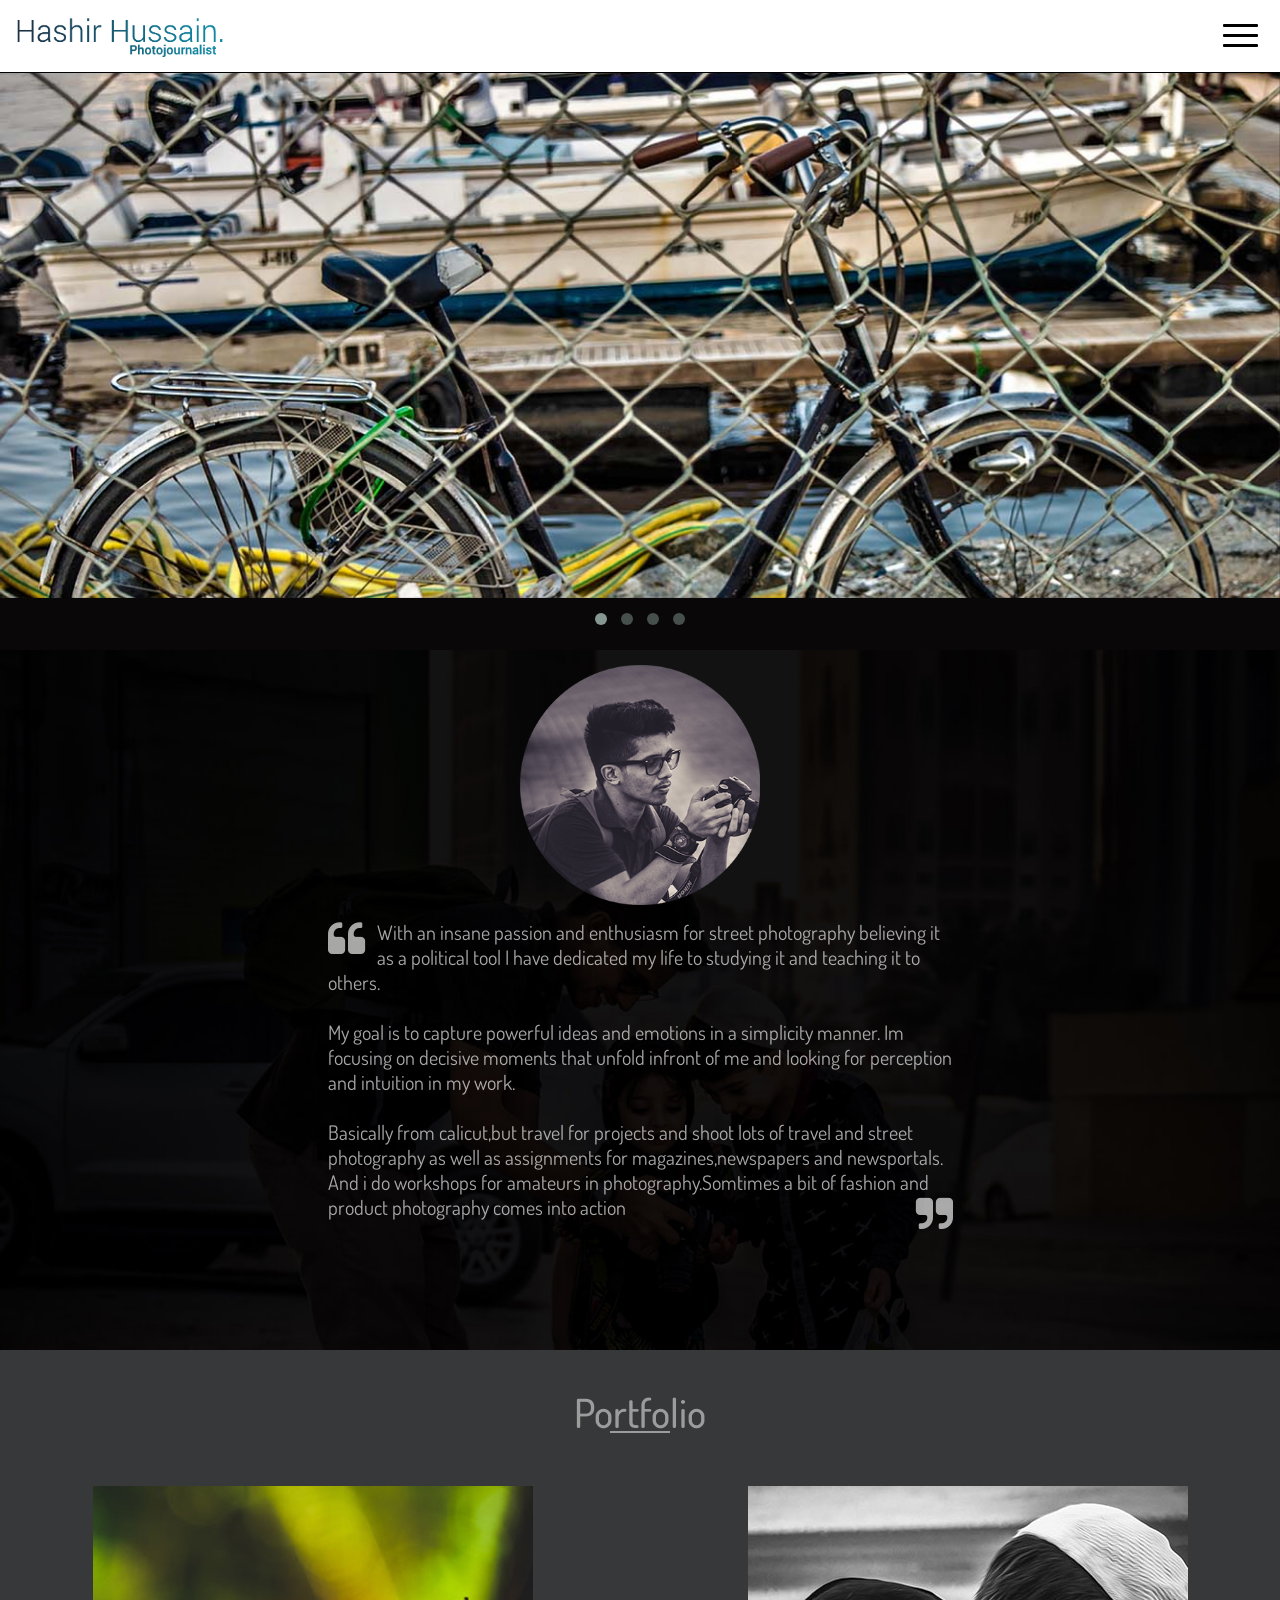
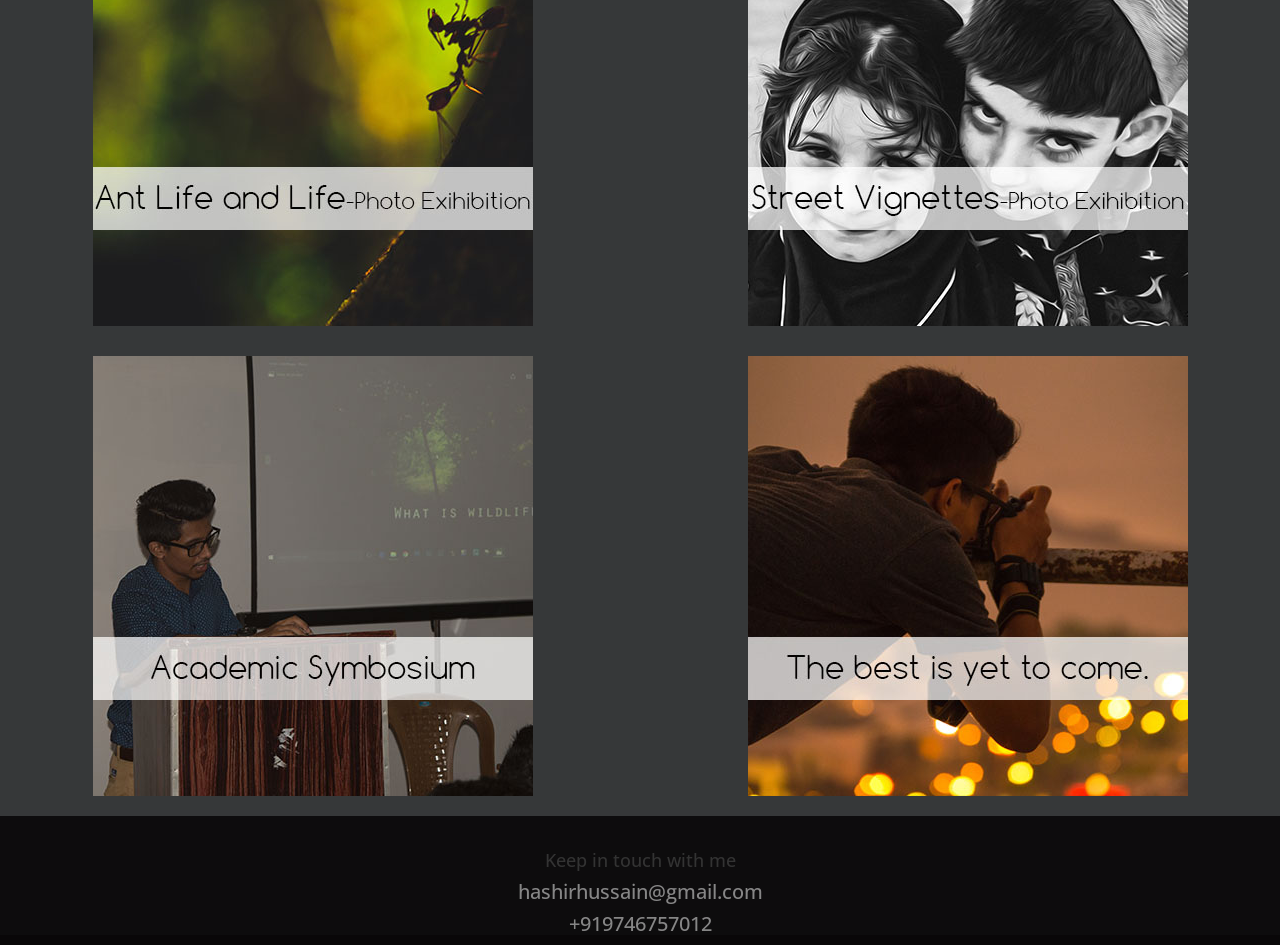
<file: index.html>
<!doctype html>
<head>
    <meta charset="utf-8">
    <!--<meta http-equiv="X-UA-Compatible" content="IE=edge,chrome=1">-->
    <meta http-equiv="X-UA-Compatible" content="IE=edge" />
    <title>hashirhussain.in</title>
    <meta name="description" content=" ">
    <meta name="viewport" content="width=device-width, initial-scale=1">
   <link href="https://fonts.googleapis.com/css?family=Dosis:300" rel="stylesheet">
    <link rel="stylesheet" href="css/normalize.min.css">
    <link rel="stylesheet" href="css/bootstrap.min.css">
    <link rel="stylesheet" href="css/font-awesome.min.css">
    <link rel="stylesheet" href="css/owl.carousel.css">
    <link rel="stylesheet" href="css/owl.theme.css">
   
    <link rel="stylesheet" href="css/styles.css">
    <link rel="stylesheet" href="css/queries.css">
    <link href="https://fonts.googleapis.com/css?family=Ubuntu" rel="stylesheet">
    
</head>
<body>

<section  class="hero">
        <section class="navigation fixed">
            <header>
                <div class="header-content">
                    <div class="a5 logo"><a href="#"><img class="a1" src="img/logo12.png" alt="Sedna logo"></a></div>
                    <div class="header-nav">
                        <nav>
                            <ul class="primary-nav">
                                <li><a href="#">Home</a></li>
                                <li><a href="#about">About</a></li>
                                <li><a href="#port">Portfolio</a></li>
                                 <li><a href="#cont">Contact</a></li>
                                <li>

                                <a target="blank" href="https://www.facebook.com/hashislens1">  <i class="a17 fa fa-2x  fa-facebook-square" aria-hidden="true"></i></a>
                                 <a target="blank" href="https://twitter.com/hashislens">  <i class="a17 fa fa-2x fa-twitter-square" aria-hidden="true"></i></a>
                                 <a target="blank" href="https://www.instagram.com/hashislens/">  <i class="a17 fa fa-2x fa-instagram" aria-hidden="true"></i></a>
                              
                                  
                                </li>
                                <li>
                                  <a target="blank" href="https://www.facebook.com/hashislens1"> <i class="a17 fa fa-2x fa-flickr" aria-hidden="true"></i></a>
                                  <a target="blank" href="https://500px.com/hashirhussain"> <i class="a17 fa fa-2x fa-500px " aria-hidden="true"></i></a>
                                </li>
                            </ul>
                            
                        </nav>
                    </div>
                    <div class="navicon">
                        <a class="nav-toggle" href="#"><span></span></a>
                    </div>

                </div>

            </header>
         
            <hr class="a2">

           
        </section>

        <div   id="owl-demo" class="owl-carousel owl-theme">
 
             <div class="item">
                 <img id="a3" src="img/a.jpg" alt="The Last of us">
                 <img id="a4" src="img/c.jpg" alt="The Last of us">
             </div>
              <div class="item">
                 <img id="a3" src="img/b.jpg" alt="The Last of us">
                 <img id="a4" src="img/d.jpg" alt="The Last of us">
             </div>

             <div class="item">
                 <img id="a3" src="img/e.jpg" alt="The Last of us">
                 <img id="a4" src="img/h.jpg" alt="The Last of us">
             </div>

             <div class="item">
                 <img id="a3" src="img/f.jpg" alt="The Last of us">
                 <img id="a4" src="img/g.jpg" alt="The Last of us">
             </div>


   
       </div>
             <div class="a13" id="about"></div>
        
</section>

<section id="about">
  <div class="a16 a6">
    <div class="a9">
       <img class="a10" src="img/pro.png"></img>

     </div>


      <div class="row">
      <div class="col-lg-3 col-xs-1"></div>
      <div class="col-lg-6 col-xs-10">
       <div class="a15">      
        <p class="a14">
        <i class="fa fa-quote-left fa-2x fa-pull-left" aria-hidden="true"></i>
         With an insane passion and enthusiasm for street photography believing it as a political tool I have dedicated my life to studying it and teaching it to others. <br><br>



          My goal is to capture powerful ideas and emotions in a simplicity manner. Im focusing on decisive moments that unfold infront of me and looking for perception and intuition in my work.<br><br>

          Basically from calicut,but travel for projects and shoot lots of travel and street photography as well as assignments for magazines,newspapers and newsportals. And i do workshops for amateurs in photography.Somtimes a bit of fashion and product photography comes into action 
          <i class="fa fa-quote-right fa-2x fa-pull-right" aria-hidden="true"></i>
                            
       </p>
       </div>
      </div>
      </div>
  <div id="port"></div>
  </div>
     
</section>
<section >

<div class="a20">
<br>
<div class="a27">
  <h3 class="a28">Portfolio</h3>
  <div class="a29 a33 a34"></div>
</div>
<div class="row">
<div class="a21 col-lg-6">
  <figure class="snip1321"><img class="a25" src="img/p1.jpg" alt="sq-sample26"/>
  <figcaption class="a26"><i class="ion-upload"></i>
  <br>

     <h4 class="a32">Ant Life and Life</h4>
     <br>
     
    <p class="a31 a30">Ants are living
      beings who leads  social life,as like of us.They do share,care
      and respond to situations.Through this photofeature I would like to give it a try to connect the 
      ants' actions with human life, setting a more equal frame of
      reference with us.Even through small, ants do teach big 
      lessons through their subtle actions.Both ants and humans share the common elixir of
      life.</p>


  </figcaption>
</figure>
</div>
<div class="a21 col-lg-6">
<figure class="snip1321"><img class="a25" src="img/p2.jpg" alt="sq-sample27"/>
  <figcaption class="a26"><i class="ion-stats-bars"></i>
    <h4>We'll update soon.</h4>
  </figcaption>
</figure>
</div>

</div>
<div class="row">


<div class="a21 col-lg-6">
<figure class="snip1321"><img class="a25" src="img/t3.jpg" alt="sq-sample28"/>
  <figcaption class="a26"><i class="ion-share"></i>
   <h4>We'll update soon.</h4>
  </figcaption>
</figure>
</div>

<div class="a21 col-lg-6">
<figure class="snip1321"><img class="a25" src="img/t4.jpg" alt="sq-sample28"/>
  <figcaption class="a26"><i class="ion-share"></i>
    <h4></h4>
    <h4>Stay Tuned...</h4>
  </figcaption>
</figure>
</div>

</div>

<br>
</div>

</div>
</section>
<section id="cont">
  <div class="a11">
  <h4>Keep in touch with me<h4>


  <h5 class="a12">hashirhussain@gmail.com</h5>


  <h5 class="a12">+919746757012</h5>
    

  </div>

</section>
</body>

 <script src="http://ajax.googleapis.com/ajax/libs/jquery/1.11.2/jquery.min.js"></script>
    <script>window.jQuery || document.write('<script src="js/vendor/jquery-1.11.2.min.js"><\/script>')</script>
    
    <script src="js/jquery.fancybox.pack.js"></script>
    <script src="js/vendor/bootstrap.min.js"></script>
    <script src="js/scripts.js"></script>
    <script src="js/owl.carousel.min.js"></script>
    <script src="js/jquery.flexslider-min.js"></script>
    <script src="bower_components/classie/classie.js"></script>
    <script src="bower_components/jquery-waypoints/lib/jquery.waypoints.min.js"></script>
    <!-- Google Analytics: change UA-XXXXX-X to be your site's ID. -->
    <script>
    (function(b,o,i,l,e,r){b.GoogleAnalyticsObject=l;b[l]||(b[l]=
    function(){(b[l].q=b[l].q||[]).push(arguments)});b[l].l=+new Date;
    e=o.createElement(i);r=o.getElementsByTagName(i)[0];
    e.src='//www.google-analytics.com/analytics.js';
    r.parentNode.insertBefore(e,r)}(window,document,'script','ga'));
    ga('create','UA-XXXXX-X','auto');ga('send','pageview');
    </script>
</body>
</html>
</file>
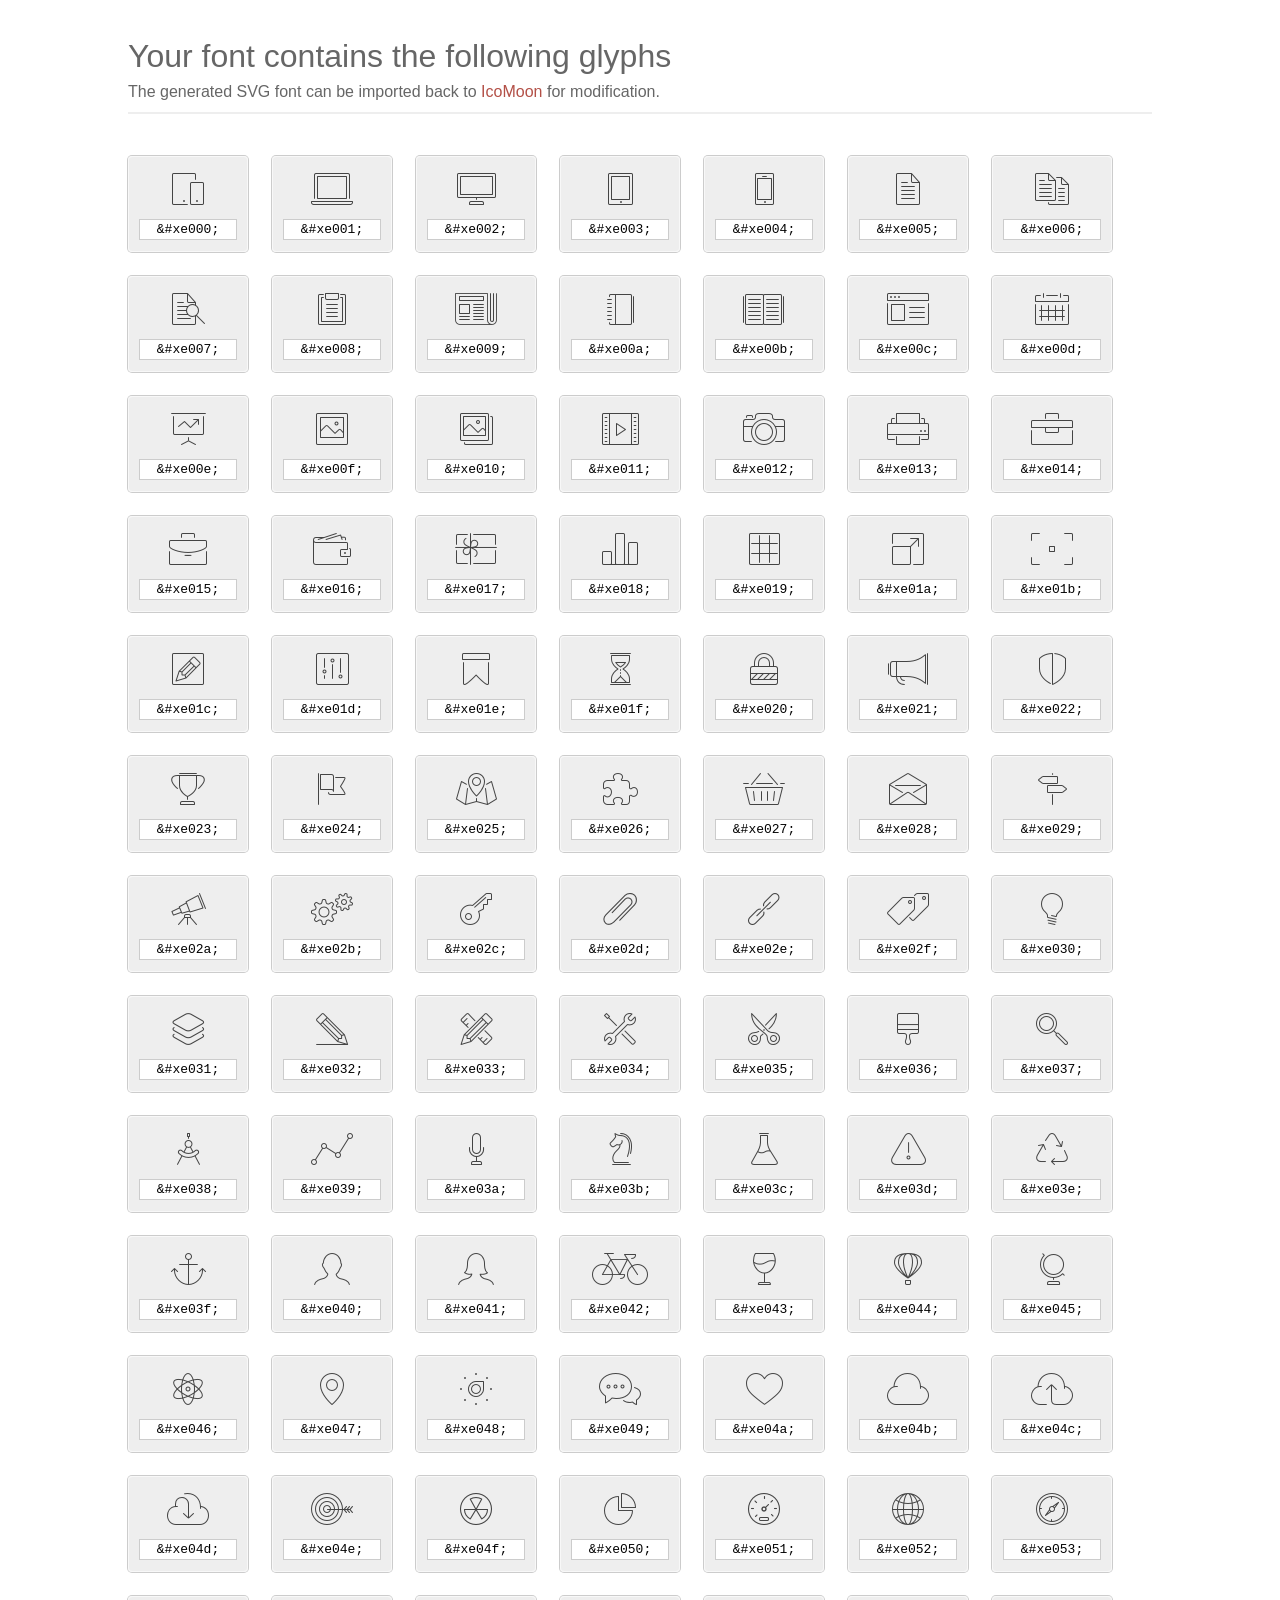
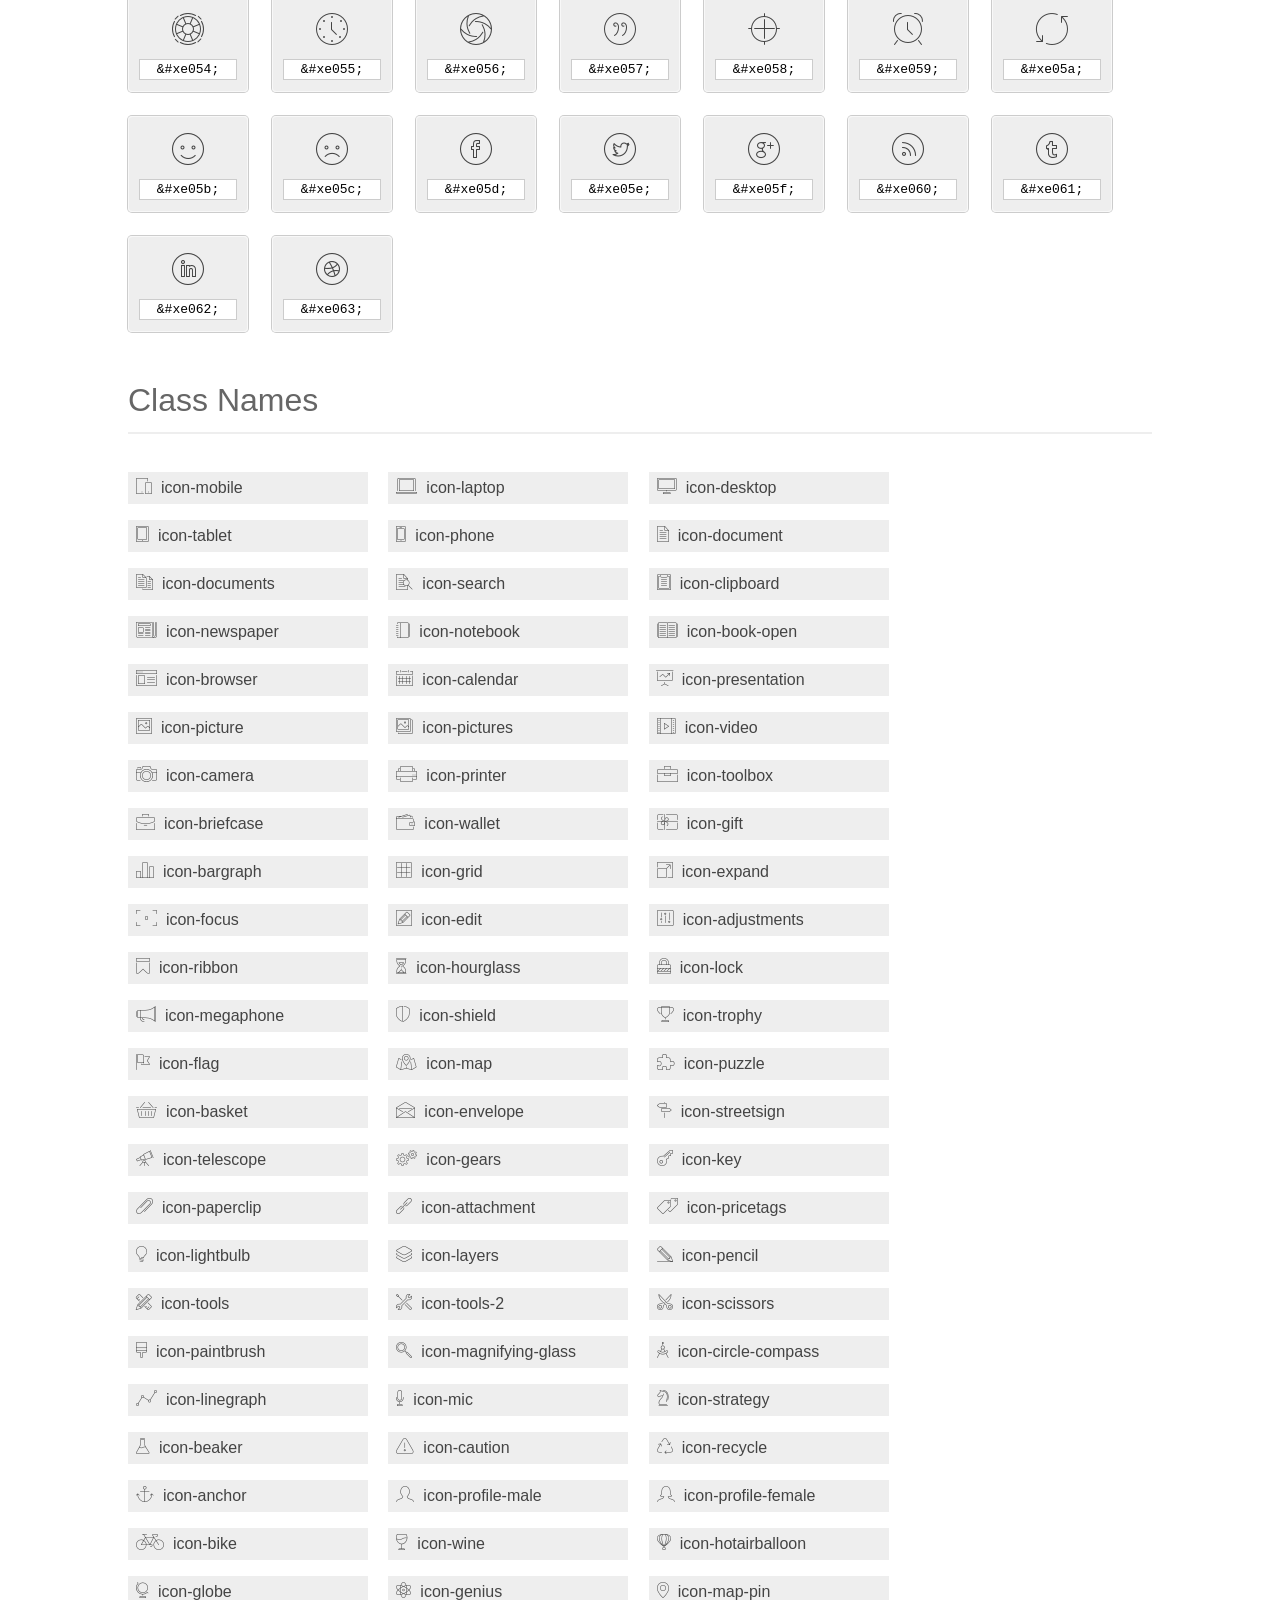
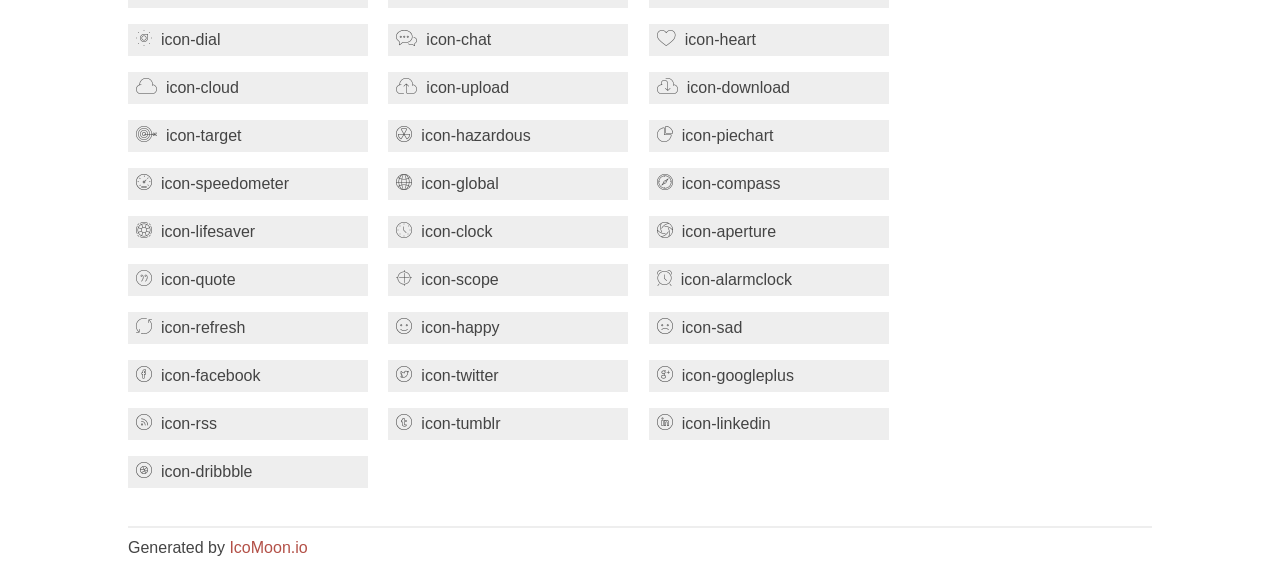
<file: fonts/et-line-font/index.html>
<!doctype html>
<html>
<head>
<title>Your Font/Glyphs</title>
<link rel="stylesheet" href="style.css" />
<!--[if lte IE 7]><script src="lte-ie7.js"></script><![endif]-->
<style>
	section, header, footer {display: block;}
	body {
		font-family: sans-serif;
		color: #444;
		line-height: 1.5;
		font-size: 1em;
	}
	* {
		-moz-box-sizing: border-box;
		-webkit-box-sizing: border-box;
		box-sizing: border-box;
		margin: 0;
		padding: 0;
	}
	.glyph {
		font-size: 16px;
		float: left;
		text-align: center;
		background: #eee;
		padding: .75em;
		margin: .75em 1.5em .75em 0;
		width: 7.5em;
		border-radius: .25em;
		box-shadow: inset 0 0 0 1px #f8f8f8, 0 0 0 1px #CCC;
	}
	.glyph input {
		font-family: consolas, monospace;
		font-size: 13px;
		width: 100%;
		text-align: center;
		border: 0;
		box-shadow: 0 0 0 1px #ccc;
		padding: .125em;
	}
	.w-main {
		width: 80%;
	}
	.centered {
		margin-left: auto;
		margin-right: auto;
	}
	.fs1 {
		font-size: 2em;
	}
	header {
		margin: 2em 0;
		padding-bottom: .5em;
		color: #666;
		box-shadow: 0 2px #eee;
	}
	header h1 {
		font-size: 2em;
		font-weight: normal;
	}
	.clearfix:before, .clearfix:after { content: ""; display: table; }
	.clearfix:after, .clear { clear: both; }
	footer {
		margin-top: 2em;
		padding: .5em 0;
		box-shadow: 0 -2px #eee;
	}
	a, a:visited {
		color: #B35047;
		text-decoration: none;
	}
	a:hover, a:focus {color: #000;}
	.box1 {
		font-size: 16px;
		display: inline-block;
		width: 15em;
		padding: .25em .5em;
		background: #eee;
		margin: .5em 1em .5em 0;
	}
</style>
</head>
<body>
	<div class="w-main centered">
	<section class="mtm clearfix" id="glyphs">
	<header>
		<h1>Your font contains the following glyphs</h1>
		<p>The generated SVG font can be imported back to <a href="http://icomoon.io/app">IcoMoon</a> for modification.</p>
	</header>
	<div class="glyph">
		<div class="fs1" aria-hidden="true" data-icon="&#xe000;"></div>
		<input type="text" readonly="readonly" value="&amp;#xe000;" />
	</div>
	<div class="glyph">
		<div class="fs1" aria-hidden="true" data-icon="&#xe001;"></div>
		<input type="text" readonly="readonly" value="&amp;#xe001;" />
	</div>
	<div class="glyph">
		<div class="fs1" aria-hidden="true" data-icon="&#xe002;"></div>
		<input type="text" readonly="readonly" value="&amp;#xe002;" />
	</div>
	<div class="glyph">
		<div class="fs1" aria-hidden="true" data-icon="&#xe003;"></div>
		<input type="text" readonly="readonly" value="&amp;#xe003;" />
	</div>
	<div class="glyph">
		<div class="fs1" aria-hidden="true" data-icon="&#xe004;"></div>
		<input type="text" readonly="readonly" value="&amp;#xe004;" />
	</div>
	<div class="glyph">
		<div class="fs1" aria-hidden="true" data-icon="&#xe005;"></div>
		<input type="text" readonly="readonly" value="&amp;#xe005;" />
	</div>
	<div class="glyph">
		<div class="fs1" aria-hidden="true" data-icon="&#xe006;"></div>
		<input type="text" readonly="readonly" value="&amp;#xe006;" />
	</div>
	<div class="glyph">
		<div class="fs1" aria-hidden="true" data-icon="&#xe007;"></div>
		<input type="text" readonly="readonly" value="&amp;#xe007;" />
	</div>
	<div class="glyph">
		<div class="fs1" aria-hidden="true" data-icon="&#xe008;"></div>
		<input type="text" readonly="readonly" value="&amp;#xe008;" />
	</div>
	<div class="glyph">
		<div class="fs1" aria-hidden="true" data-icon="&#xe009;"></div>
		<input type="text" readonly="readonly" value="&amp;#xe009;" />
	</div>
	<div class="glyph">
		<div class="fs1" aria-hidden="true" data-icon="&#xe00a;"></div>
		<input type="text" readonly="readonly" value="&amp;#xe00a;" />
	</div>
	<div class="glyph">
		<div class="fs1" aria-hidden="true" data-icon="&#xe00b;"></div>
		<input type="text" readonly="readonly" value="&amp;#xe00b;" />
	</div>
	<div class="glyph">
		<div class="fs1" aria-hidden="true" data-icon="&#xe00c;"></div>
		<input type="text" readonly="readonly" value="&amp;#xe00c;" />
	</div>
	<div class="glyph">
		<div class="fs1" aria-hidden="true" data-icon="&#xe00d;"></div>
		<input type="text" readonly="readonly" value="&amp;#xe00d;" />
	</div>
	<div class="glyph">
		<div class="fs1" aria-hidden="true" data-icon="&#xe00e;"></div>
		<input type="text" readonly="readonly" value="&amp;#xe00e;" />
	</div>
	<div class="glyph">
		<div class="fs1" aria-hidden="true" data-icon="&#xe00f;"></div>
		<input type="text" readonly="readonly" value="&amp;#xe00f;" />
	</div>
	<div class="glyph">
		<div class="fs1" aria-hidden="true" data-icon="&#xe010;"></div>
		<input type="text" readonly="readonly" value="&amp;#xe010;" />
	</div>
	<div class="glyph">
		<div class="fs1" aria-hidden="true" data-icon="&#xe011;"></div>
		<input type="text" readonly="readonly" value="&amp;#xe011;" />
	</div>
	<div class="glyph">
		<div class="fs1" aria-hidden="true" data-icon="&#xe012;"></div>
		<input type="text" readonly="readonly" value="&amp;#xe012;" />
	</div>
	<div class="glyph">
		<div class="fs1" aria-hidden="true" data-icon="&#xe013;"></div>
		<input type="text" readonly="readonly" value="&amp;#xe013;" />
	</div>
	<div class="glyph">
		<div class="fs1" aria-hidden="true" data-icon="&#xe014;"></div>
		<input type="text" readonly="readonly" value="&amp;#xe014;" />
	</div>
	<div class="glyph">
		<div class="fs1" aria-hidden="true" data-icon="&#xe015;"></div>
		<input type="text" readonly="readonly" value="&amp;#xe015;" />
	</div>
	<div class="glyph">
		<div class="fs1" aria-hidden="true" data-icon="&#xe016;"></div>
		<input type="text" readonly="readonly" value="&amp;#xe016;" />
	</div>
	<div class="glyph">
		<div class="fs1" aria-hidden="true" data-icon="&#xe017;"></div>
		<input type="text" readonly="readonly" value="&amp;#xe017;" />
	</div>
	<div class="glyph">
		<div class="fs1" aria-hidden="true" data-icon="&#xe018;"></div>
		<input type="text" readonly="readonly" value="&amp;#xe018;" />
	</div>
	<div class="glyph">
		<div class="fs1" aria-hidden="true" data-icon="&#xe019;"></div>
		<input type="text" readonly="readonly" value="&amp;#xe019;" />
	</div>
	<div class="glyph">
		<div class="fs1" aria-hidden="true" data-icon="&#xe01a;"></div>
		<input type="text" readonly="readonly" value="&amp;#xe01a;" />
	</div>
	<div class="glyph">
		<div class="fs1" aria-hidden="true" data-icon="&#xe01b;"></div>
		<input type="text" readonly="readonly" value="&amp;#xe01b;" />
	</div>
	<div class="glyph">
		<div class="fs1" aria-hidden="true" data-icon="&#xe01c;"></div>
		<input type="text" readonly="readonly" value="&amp;#xe01c;" />
	</div>
	<div class="glyph">
		<div class="fs1" aria-hidden="true" data-icon="&#xe01d;"></div>
		<input type="text" readonly="readonly" value="&amp;#xe01d;" />
	</div>
	<div class="glyph">
		<div class="fs1" aria-hidden="true" data-icon="&#xe01e;"></div>
		<input type="text" readonly="readonly" value="&amp;#xe01e;" />
	</div>
	<div class="glyph">
		<div class="fs1" aria-hidden="true" data-icon="&#xe01f;"></div>
		<input type="text" readonly="readonly" value="&amp;#xe01f;" />
	</div>
	<div class="glyph">
		<div class="fs1" aria-hidden="true" data-icon="&#xe020;"></div>
		<input type="text" readonly="readonly" value="&amp;#xe020;" />
	</div>
	<div class="glyph">
		<div class="fs1" aria-hidden="true" data-icon="&#xe021;"></div>
		<input type="text" readonly="readonly" value="&amp;#xe021;" />
	</div>
	<div class="glyph">
		<div class="fs1" aria-hidden="true" data-icon="&#xe022;"></div>
		<input type="text" readonly="readonly" value="&amp;#xe022;" />
	</div>
	<div class="glyph">
		<div class="fs1" aria-hidden="true" data-icon="&#xe023;"></div>
		<input type="text" readonly="readonly" value="&amp;#xe023;" />
	</div>
	<div class="glyph">
		<div class="fs1" aria-hidden="true" data-icon="&#xe024;"></div>
		<input type="text" readonly="readonly" value="&amp;#xe024;" />
	</div>
	<div class="glyph">
		<div class="fs1" aria-hidden="true" data-icon="&#xe025;"></div>
		<input type="text" readonly="readonly" value="&amp;#xe025;" />
	</div>
	<div class="glyph">
		<div class="fs1" aria-hidden="true" data-icon="&#xe026;"></div>
		<input type="text" readonly="readonly" value="&amp;#xe026;" />
	</div>
	<div class="glyph">
		<div class="fs1" aria-hidden="true" data-icon="&#xe027;"></div>
		<input type="text" readonly="readonly" value="&amp;#xe027;" />
	</div>
	<div class="glyph">
		<div class="fs1" aria-hidden="true" data-icon="&#xe028;"></div>
		<input type="text" readonly="readonly" value="&amp;#xe028;" />
	</div>
	<div class="glyph">
		<div class="fs1" aria-hidden="true" data-icon="&#xe029;"></div>
		<input type="text" readonly="readonly" value="&amp;#xe029;" />
	</div>
	<div class="glyph">
		<div class="fs1" aria-hidden="true" data-icon="&#xe02a;"></div>
		<input type="text" readonly="readonly" value="&amp;#xe02a;" />
	</div>
	<div class="glyph">
		<div class="fs1" aria-hidden="true" data-icon="&#xe02b;"></div>
		<input type="text" readonly="readonly" value="&amp;#xe02b;" />
	</div>
	<div class="glyph">
		<div class="fs1" aria-hidden="true" data-icon="&#xe02c;"></div>
		<input type="text" readonly="readonly" value="&amp;#xe02c;" />
	</div>
	<div class="glyph">
		<div class="fs1" aria-hidden="true" data-icon="&#xe02d;"></div>
		<input type="text" readonly="readonly" value="&amp;#xe02d;" />
	</div>
	<div class="glyph">
		<div class="fs1" aria-hidden="true" data-icon="&#xe02e;"></div>
		<input type="text" readonly="readonly" value="&amp;#xe02e;" />
	</div>
	<div class="glyph">
		<div class="fs1" aria-hidden="true" data-icon="&#xe02f;"></div>
		<input type="text" readonly="readonly" value="&amp;#xe02f;" />
	</div>
	<div class="glyph">
		<div class="fs1" aria-hidden="true" data-icon="&#xe030;"></div>
		<input type="text" readonly="readonly" value="&amp;#xe030;" />
	</div>
	<div class="glyph">
		<div class="fs1" aria-hidden="true" data-icon="&#xe031;"></div>
		<input type="text" readonly="readonly" value="&amp;#xe031;" />
	</div>
	<div class="glyph">
		<div class="fs1" aria-hidden="true" data-icon="&#xe032;"></div>
		<input type="text" readonly="readonly" value="&amp;#xe032;" />
	</div>
	<div class="glyph">
		<div class="fs1" aria-hidden="true" data-icon="&#xe033;"></div>
		<input type="text" readonly="readonly" value="&amp;#xe033;" />
	</div>
	<div class="glyph">
		<div class="fs1" aria-hidden="true" data-icon="&#xe034;"></div>
		<input type="text" readonly="readonly" value="&amp;#xe034;" />
	</div>
	<div class="glyph">
		<div class="fs1" aria-hidden="true" data-icon="&#xe035;"></div>
		<input type="text" readonly="readonly" value="&amp;#xe035;" />
	</div>
	<div class="glyph">
		<div class="fs1" aria-hidden="true" data-icon="&#xe036;"></div>
		<input type="text" readonly="readonly" value="&amp;#xe036;" />
	</div>
	<div class="glyph">
		<div class="fs1" aria-hidden="true" data-icon="&#xe037;"></div>
		<input type="text" readonly="readonly" value="&amp;#xe037;" />
	</div>
	<div class="glyph">
		<div class="fs1" aria-hidden="true" data-icon="&#xe038;"></div>
		<input type="text" readonly="readonly" value="&amp;#xe038;" />
	</div>
	<div class="glyph">
		<div class="fs1" aria-hidden="true" data-icon="&#xe039;"></div>
		<input type="text" readonly="readonly" value="&amp;#xe039;" />
	</div>
	<div class="glyph">
		<div class="fs1" aria-hidden="true" data-icon="&#xe03a;"></div>
		<input type="text" readonly="readonly" value="&amp;#xe03a;" />
	</div>
	<div class="glyph">
		<div class="fs1" aria-hidden="true" data-icon="&#xe03b;"></div>
		<input type="text" readonly="readonly" value="&amp;#xe03b;" />
	</div>
	<div class="glyph">
		<div class="fs1" aria-hidden="true" data-icon="&#xe03c;"></div>
		<input type="text" readonly="readonly" value="&amp;#xe03c;" />
	</div>
	<div class="glyph">
		<div class="fs1" aria-hidden="true" data-icon="&#xe03d;"></div>
		<input type="text" readonly="readonly" value="&amp;#xe03d;" />
	</div>
	<div class="glyph">
		<div class="fs1" aria-hidden="true" data-icon="&#xe03e;"></div>
		<input type="text" readonly="readonly" value="&amp;#xe03e;" />
	</div>
	<div class="glyph">
		<div class="fs1" aria-hidden="true" data-icon="&#xe03f;"></div>
		<input type="text" readonly="readonly" value="&amp;#xe03f;" />
	</div>
	<div class="glyph">
		<div class="fs1" aria-hidden="true" data-icon="&#xe040;"></div>
		<input type="text" readonly="readonly" value="&amp;#xe040;" />
	</div>
	<div class="glyph">
		<div class="fs1" aria-hidden="true" data-icon="&#xe041;"></div>
		<input type="text" readonly="readonly" value="&amp;#xe041;" />
	</div>
	<div class="glyph">
		<div class="fs1" aria-hidden="true" data-icon="&#xe042;"></div>
		<input type="text" readonly="readonly" value="&amp;#xe042;" />
	</div>
	<div class="glyph">
		<div class="fs1" aria-hidden="true" data-icon="&#xe043;"></div>
		<input type="text" readonly="readonly" value="&amp;#xe043;" />
	</div>
	<div class="glyph">
		<div class="fs1" aria-hidden="true" data-icon="&#xe044;"></div>
		<input type="text" readonly="readonly" value="&amp;#xe044;" />
	</div>
	<div class="glyph">
		<div class="fs1" aria-hidden="true" data-icon="&#xe045;"></div>
		<input type="text" readonly="readonly" value="&amp;#xe045;" />
	</div>
	<div class="glyph">
		<div class="fs1" aria-hidden="true" data-icon="&#xe046;"></div>
		<input type="text" readonly="readonly" value="&amp;#xe046;" />
	</div>
	<div class="glyph">
		<div class="fs1" aria-hidden="true" data-icon="&#xe047;"></div>
		<input type="text" readonly="readonly" value="&amp;#xe047;" />
	</div>
	<div class="glyph">
		<div class="fs1" aria-hidden="true" data-icon="&#xe048;"></div>
		<input type="text" readonly="readonly" value="&amp;#xe048;" />
	</div>
	<div class="glyph">
		<div class="fs1" aria-hidden="true" data-icon="&#xe049;"></div>
		<input type="text" readonly="readonly" value="&amp;#xe049;" />
	</div>
	<div class="glyph">
		<div class="fs1" aria-hidden="true" data-icon="&#xe04a;"></div>
		<input type="text" readonly="readonly" value="&amp;#xe04a;" />
	</div>
	<div class="glyph">
		<div class="fs1" aria-hidden="true" data-icon="&#xe04b;"></div>
		<input type="text" readonly="readonly" value="&amp;#xe04b;" />
	</div>
	<div class="glyph">
		<div class="fs1" aria-hidden="true" data-icon="&#xe04c;"></div>
		<input type="text" readonly="readonly" value="&amp;#xe04c;" />
	</div>
	<div class="glyph">
		<div class="fs1" aria-hidden="true" data-icon="&#xe04d;"></div>
		<input type="text" readonly="readonly" value="&amp;#xe04d;" />
	</div>
	<div class="glyph">
		<div class="fs1" aria-hidden="true" data-icon="&#xe04e;"></div>
		<input type="text" readonly="readonly" value="&amp;#xe04e;" />
	</div>
	<div class="glyph">
		<div class="fs1" aria-hidden="true" data-icon="&#xe04f;"></div>
		<input type="text" readonly="readonly" value="&amp;#xe04f;" />
	</div>
	<div class="glyph">
		<div class="fs1" aria-hidden="true" data-icon="&#xe050;"></div>
		<input type="text" readonly="readonly" value="&amp;#xe050;" />
	</div>
	<div class="glyph">
		<div class="fs1" aria-hidden="true" data-icon="&#xe051;"></div>
		<input type="text" readonly="readonly" value="&amp;#xe051;" />
	</div>
	<div class="glyph">
		<div class="fs1" aria-hidden="true" data-icon="&#xe052;"></div>
		<input type="text" readonly="readonly" value="&amp;#xe052;" />
	</div>
	<div class="glyph">
		<div class="fs1" aria-hidden="true" data-icon="&#xe053;"></div>
		<input type="text" readonly="readonly" value="&amp;#xe053;" />
	</div>
	<div class="glyph">
		<div class="fs1" aria-hidden="true" data-icon="&#xe054;"></div>
		<input type="text" readonly="readonly" value="&amp;#xe054;" />
	</div>
	<div class="glyph">
		<div class="fs1" aria-hidden="true" data-icon="&#xe055;"></div>
		<input type="text" readonly="readonly" value="&amp;#xe055;" />
	</div>
	<div class="glyph">
		<div class="fs1" aria-hidden="true" data-icon="&#xe056;"></div>
		<input type="text" readonly="readonly" value="&amp;#xe056;" />
	</div>
	<div class="glyph">
		<div class="fs1" aria-hidden="true" data-icon="&#xe057;"></div>
		<input type="text" readonly="readonly" value="&amp;#xe057;" />
	</div>
	<div class="glyph">
		<div class="fs1" aria-hidden="true" data-icon="&#xe058;"></div>
		<input type="text" readonly="readonly" value="&amp;#xe058;" />
	</div>
	<div class="glyph">
		<div class="fs1" aria-hidden="true" data-icon="&#xe059;"></div>
		<input type="text" readonly="readonly" value="&amp;#xe059;" />
	</div>
	<div class="glyph">
		<div class="fs1" aria-hidden="true" data-icon="&#xe05a;"></div>
		<input type="text" readonly="readonly" value="&amp;#xe05a;" />
	</div>
	<div class="glyph">
		<div class="fs1" aria-hidden="true" data-icon="&#xe05b;"></div>
		<input type="text" readonly="readonly" value="&amp;#xe05b;" />
	</div>
	<div class="glyph">
		<div class="fs1" aria-hidden="true" data-icon="&#xe05c;"></div>
		<input type="text" readonly="readonly" value="&amp;#xe05c;" />
	</div>
	<div class="glyph">
		<div class="fs1" aria-hidden="true" data-icon="&#xe05d;"></div>
		<input type="text" readonly="readonly" value="&amp;#xe05d;" />
	</div>
	<div class="glyph">
		<div class="fs1" aria-hidden="true" data-icon="&#xe05e;"></div>
		<input type="text" readonly="readonly" value="&amp;#xe05e;" />
	</div>
	<div class="glyph">
		<div class="fs1" aria-hidden="true" data-icon="&#xe05f;"></div>
		<input type="text" readonly="readonly" value="&amp;#xe05f;" />
	</div>
	<div class="glyph">
		<div class="fs1" aria-hidden="true" data-icon="&#xe060;"></div>
		<input type="text" readonly="readonly" value="&amp;#xe060;" />
	</div>
	<div class="glyph">
		<div class="fs1" aria-hidden="true" data-icon="&#xe061;"></div>
		<input type="text" readonly="readonly" value="&amp;#xe061;" />
	</div>
	<div class="glyph">
		<div class="fs1" aria-hidden="true" data-icon="&#xe062;"></div>
		<input type="text" readonly="readonly" value="&amp;#xe062;" />
	</div>
	<div class="glyph">
		<div class="fs1" aria-hidden="true" data-icon="&#xe063;"></div>
		<input type="text" readonly="readonly" value="&amp;#xe063;" />
	</div>
	</section>
	<div class="clear"></div>
	<section class="mtm clearfix" id="glyphs">
	<header>
		<h1>Class Names</h1>
	</header>
	<span class="box1">
		<span aria-hidden="true" class="icon-mobile"></span>
		&nbsp;icon-mobile
	</span>
	<span class="box1">
		<span aria-hidden="true" class="icon-laptop"></span>
		&nbsp;icon-laptop
	</span>
	<span class="box1">
		<span aria-hidden="true" class="icon-desktop"></span>
		&nbsp;icon-desktop
	</span>
	<span class="box1">
		<span aria-hidden="true" class="icon-tablet"></span>
		&nbsp;icon-tablet
	</span>
	<span class="box1">
		<span aria-hidden="true" class="icon-phone"></span>
		&nbsp;icon-phone
	</span>
	<span class="box1">
		<span aria-hidden="true" class="icon-document"></span>
		&nbsp;icon-document
	</span>
	<span class="box1">
		<span aria-hidden="true" class="icon-documents"></span>
		&nbsp;icon-documents
	</span>
	<span class="box1">
		<span aria-hidden="true" class="icon-search"></span>
		&nbsp;icon-search
	</span>
	<span class="box1">
		<span aria-hidden="true" class="icon-clipboard"></span>
		&nbsp;icon-clipboard
	</span>
	<span class="box1">
		<span aria-hidden="true" class="icon-newspaper"></span>
		&nbsp;icon-newspaper
	</span>
	<span class="box1">
		<span aria-hidden="true" class="icon-notebook"></span>
		&nbsp;icon-notebook
	</span>
	<span class="box1">
		<span aria-hidden="true" class="icon-book-open"></span>
		&nbsp;icon-book-open
	</span>
	<span class="box1">
		<span aria-hidden="true" class="icon-browser"></span>
		&nbsp;icon-browser
	</span>
	<span class="box1">
		<span aria-hidden="true" class="icon-calendar"></span>
		&nbsp;icon-calendar
	</span>
	<span class="box1">
		<span aria-hidden="true" class="icon-presentation"></span>
		&nbsp;icon-presentation
	</span>
	<span class="box1">
		<span aria-hidden="true" class="icon-picture"></span>
		&nbsp;icon-picture
	</span>
	<span class="box1">
		<span aria-hidden="true" class="icon-pictures"></span>
		&nbsp;icon-pictures
	</span>
	<span class="box1">
		<span aria-hidden="true" class="icon-video"></span>
		&nbsp;icon-video
	</span>
	<span class="box1">
		<span aria-hidden="true" class="icon-camera"></span>
		&nbsp;icon-camera
	</span>
	<span class="box1">
		<span aria-hidden="true" class="icon-printer"></span>
		&nbsp;icon-printer
	</span>
	<span class="box1">
		<span aria-hidden="true" class="icon-toolbox"></span>
		&nbsp;icon-toolbox
	</span>
	<span class="box1">
		<span aria-hidden="true" class="icon-briefcase"></span>
		&nbsp;icon-briefcase
	</span>
	<span class="box1">
		<span aria-hidden="true" class="icon-wallet"></span>
		&nbsp;icon-wallet
	</span>
	<span class="box1">
		<span aria-hidden="true" class="icon-gift"></span>
		&nbsp;icon-gift
	</span>
	<span class="box1">
		<span aria-hidden="true" class="icon-bargraph"></span>
		&nbsp;icon-bargraph
	</span>
	<span class="box1">
		<span aria-hidden="true" class="icon-grid"></span>
		&nbsp;icon-grid
	</span>
	<span class="box1">
		<span aria-hidden="true" class="icon-expand"></span>
		&nbsp;icon-expand
	</span>
	<span class="box1">
		<span aria-hidden="true" class="icon-focus"></span>
		&nbsp;icon-focus
	</span>
	<span class="box1">
		<span aria-hidden="true" class="icon-edit"></span>
		&nbsp;icon-edit
	</span>
	<span class="box1">
		<span aria-hidden="true" class="icon-adjustments"></span>
		&nbsp;icon-adjustments
	</span>
	<span class="box1">
		<span aria-hidden="true" class="icon-ribbon"></span>
		&nbsp;icon-ribbon
	</span>
	<span class="box1">
		<span aria-hidden="true" class="icon-hourglass"></span>
		&nbsp;icon-hourglass
	</span>
	<span class="box1">
		<span aria-hidden="true" class="icon-lock"></span>
		&nbsp;icon-lock
	</span>
	<span class="box1">
		<span aria-hidden="true" class="icon-megaphone"></span>
		&nbsp;icon-megaphone
	</span>
	<span class="box1">
		<span aria-hidden="true" class="icon-shield"></span>
		&nbsp;icon-shield
	</span>
	<span class="box1">
		<span aria-hidden="true" class="icon-trophy"></span>
		&nbsp;icon-trophy
	</span>
	<span class="box1">
		<span aria-hidden="true" class="icon-flag"></span>
		&nbsp;icon-flag
	</span>
	<span class="box1">
		<span aria-hidden="true" class="icon-map"></span>
		&nbsp;icon-map
	</span>
	<span class="box1">
		<span aria-hidden="true" class="icon-puzzle"></span>
		&nbsp;icon-puzzle
	</span>
	<span class="box1">
		<span aria-hidden="true" class="icon-basket"></span>
		&nbsp;icon-basket
	</span>
	<span class="box1">
		<span aria-hidden="true" class="icon-envelope"></span>
		&nbsp;icon-envelope
	</span>
	<span class="box1">
		<span aria-hidden="true" class="icon-streetsign"></span>
		&nbsp;icon-streetsign
	</span>
	<span class="box1">
		<span aria-hidden="true" class="icon-telescope"></span>
		&nbsp;icon-telescope
	</span>
	<span class="box1">
		<span aria-hidden="true" class="icon-gears"></span>
		&nbsp;icon-gears
	</span>
	<span class="box1">
		<span aria-hidden="true" class="icon-key"></span>
		&nbsp;icon-key
	</span>
	<span class="box1">
		<span aria-hidden="true" class="icon-paperclip"></span>
		&nbsp;icon-paperclip
	</span>
	<span class="box1">
		<span aria-hidden="true" class="icon-attachment"></span>
		&nbsp;icon-attachment
	</span>
	<span class="box1">
		<span aria-hidden="true" class="icon-pricetags"></span>
		&nbsp;icon-pricetags
	</span>
	<span class="box1">
		<span aria-hidden="true" class="icon-lightbulb"></span>
		&nbsp;icon-lightbulb
	</span>
	<span class="box1">
		<span aria-hidden="true" class="icon-layers"></span>
		&nbsp;icon-layers
	</span>
	<span class="box1">
		<span aria-hidden="true" class="icon-pencil"></span>
		&nbsp;icon-pencil
	</span>
	<span class="box1">
		<span aria-hidden="true" class="icon-tools"></span>
		&nbsp;icon-tools
	</span>
	<span class="box1">
		<span aria-hidden="true" class="icon-tools-2"></span>
		&nbsp;icon-tools-2
	</span>
	<span class="box1">
		<span aria-hidden="true" class="icon-scissors"></span>
		&nbsp;icon-scissors
	</span>
	<span class="box1">
		<span aria-hidden="true" class="icon-paintbrush"></span>
		&nbsp;icon-paintbrush
	</span>
	<span class="box1">
		<span aria-hidden="true" class="icon-magnifying-glass"></span>
		&nbsp;icon-magnifying-glass
	</span>
	<span class="box1">
		<span aria-hidden="true" class="icon-circle-compass"></span>
		&nbsp;icon-circle-compass
	</span>
	<span class="box1">
		<span aria-hidden="true" class="icon-linegraph"></span>
		&nbsp;icon-linegraph
	</span>
	<span class="box1">
		<span aria-hidden="true" class="icon-mic"></span>
		&nbsp;icon-mic
	</span>
	<span class="box1">
		<span aria-hidden="true" class="icon-strategy"></span>
		&nbsp;icon-strategy
	</span>
	<span class="box1">
		<span aria-hidden="true" class="icon-beaker"></span>
		&nbsp;icon-beaker
	</span>
	<span class="box1">
		<span aria-hidden="true" class="icon-caution"></span>
		&nbsp;icon-caution
	</span>
	<span class="box1">
		<span aria-hidden="true" class="icon-recycle"></span>
		&nbsp;icon-recycle
	</span>
	<span class="box1">
		<span aria-hidden="true" class="icon-anchor"></span>
		&nbsp;icon-anchor
	</span>
	<span class="box1">
		<span aria-hidden="true" class="icon-profile-male"></span>
		&nbsp;icon-profile-male
	</span>
	<span class="box1">
		<span aria-hidden="true" class="icon-profile-female"></span>
		&nbsp;icon-profile-female
	</span>
	<span class="box1">
		<span aria-hidden="true" class="icon-bike"></span>
		&nbsp;icon-bike
	</span>
	<span class="box1">
		<span aria-hidden="true" class="icon-wine"></span>
		&nbsp;icon-wine
	</span>
	<span class="box1">
		<span aria-hidden="true" class="icon-hotairballoon"></span>
		&nbsp;icon-hotairballoon
	</span>
	<span class="box1">
		<span aria-hidden="true" class="icon-globe"></span>
		&nbsp;icon-globe
	</span>
	<span class="box1">
		<span aria-hidden="true" class="icon-genius"></span>
		&nbsp;icon-genius
	</span>
	<span class="box1">
		<span aria-hidden="true" class="icon-map-pin"></span>
		&nbsp;icon-map-pin
	</span>
	<span class="box1">
		<span aria-hidden="true" class="icon-dial"></span>
		&nbsp;icon-dial
	</span>
	<span class="box1">
		<span aria-hidden="true" class="icon-chat"></span>
		&nbsp;icon-chat
	</span>
	<span class="box1">
		<span aria-hidden="true" class="icon-heart"></span>
		&nbsp;icon-heart
	</span>
	<span class="box1">
		<span aria-hidden="true" class="icon-cloud"></span>
		&nbsp;icon-cloud
	</span>
	<span class="box1">
		<span aria-hidden="true" class="icon-upload"></span>
		&nbsp;icon-upload
	</span>
	<span class="box1">
		<span aria-hidden="true" class="icon-download"></span>
		&nbsp;icon-download
	</span>
	<span class="box1">
		<span aria-hidden="true" class="icon-target"></span>
		&nbsp;icon-target
	</span>
	<span class="box1">
		<span aria-hidden="true" class="icon-hazardous"></span>
		&nbsp;icon-hazardous
	</span>
	<span class="box1">
		<span aria-hidden="true" class="icon-piechart"></span>
		&nbsp;icon-piechart
	</span>
	<span class="box1">
		<span aria-hidden="true" class="icon-speedometer"></span>
		&nbsp;icon-speedometer
	</span>
	<span class="box1">
		<span aria-hidden="true" class="icon-global"></span>
		&nbsp;icon-global
	</span>
	<span class="box1">
		<span aria-hidden="true" class="icon-compass"></span>
		&nbsp;icon-compass
	</span>
	<span class="box1">
		<span aria-hidden="true" class="icon-lifesaver"></span>
		&nbsp;icon-lifesaver
	</span>
	<span class="box1">
		<span aria-hidden="true" class="icon-clock"></span>
		&nbsp;icon-clock
	</span>
	<span class="box1">
		<span aria-hidden="true" class="icon-aperture"></span>
		&nbsp;icon-aperture
	</span>
	<span class="box1">
		<span aria-hidden="true" class="icon-quote"></span>
		&nbsp;icon-quote
	</span>
	<span class="box1">
		<span aria-hidden="true" class="icon-scope"></span>
		&nbsp;icon-scope
	</span>
	<span class="box1">
		<span aria-hidden="true" class="icon-alarmclock"></span>
		&nbsp;icon-alarmclock
	</span>
	<span class="box1">
		<span aria-hidden="true" class="icon-refresh"></span>
		&nbsp;icon-refresh
	</span>
	<span class="box1">
		<span aria-hidden="true" class="icon-happy"></span>
		&nbsp;icon-happy
	</span>
	<span class="box1">
		<span aria-hidden="true" class="icon-sad"></span>
		&nbsp;icon-sad
	</span>
	<span class="box1">
		<span aria-hidden="true" class="icon-facebook"></span>
		&nbsp;icon-facebook
	</span>
	<span class="box1">
		<span aria-hidden="true" class="icon-twitter"></span>
		&nbsp;icon-twitter
	</span>
	<span class="box1">
		<span aria-hidden="true" class="icon-googleplus"></span>
		&nbsp;icon-googleplus
	</span>
	<span class="box1">
		<span aria-hidden="true" class="icon-rss"></span>
		&nbsp;icon-rss
	</span>
	<span class="box1">
		<span aria-hidden="true" class="icon-tumblr"></span>
		&nbsp;icon-tumblr
	</span>
	<span class="box1">
		<span aria-hidden="true" class="icon-linkedin"></span>
		&nbsp;icon-linkedin
	</span>
	<span class="box1">
		<span aria-hidden="true" class="icon-dribbble"></span>
		&nbsp;icon-dribbble
	</span>
	</section>
	<footer>
		<p>Generated by <a href="http://icomoon.io">IcoMoon.io</a></p>
	</footer>
	</div>
	<script>
	document.getElementById("glyphs").addEventListener("click", function(e) {
		var target = e.target;
		if (target.tagName === "INPUT") {
			target.select();
		}
	});
	</script>
</body>
</html>
</file>
<file: css/styles.css>
@import url(http://fonts.googleapis.com/css?family=Open+Sans:300italic,400italic,600italic,700italic,800italic,400,300,600,700,800);
@import url(http://fonts.googleapis.com/css?family=Merriweather:400,300,400italic,300italic,700,700italic);
@import url(http://fonts.googleapis.com/css?family=Nunito:400,300,700);
/* ==========================================================================
Typography
========================================================================== */
p {
  font-size: 15px;
  line-height: 29px;
  color: rgba(28, 54, 83, 0.6);
  padding-bottom: 20px; }

h1 {
  font-size: 60px; }

h2 {
  font-size: 40px;
  font-weight: 300;
  color: #3D4351; }

h3 {
  font-size: 24px;
  margin-bottom: 20px;
  color: #3D4351; }

h4 {
  font-size: 18px; }

h5 {
  font-size: 15px;
  color: #3D4351;
  text-transform: uppercase;
  font-weight: 500; }

.btn {
  font-size: 13px;
  border: solid 2px;
  border-radius: 40px;
  display: inline-block;
  text-transform: uppercase; }

.btn:hover, .btn:focus {
  color: #fff;
  border-color: #FF5274;
  background-color: #FF5274; }

.btn-white {
  font-size: 13px;
  border: solid 2px;
  border-radius: 40px;
  display: inline-block;
  border-color: #fff; }

.btn-white:hover, .btn-white:focus {
  color: #FF5274;
  border-color: #FF5274; }

.btn-fill {
  color: #fff;
  border: solid 2px #FF5274;
  border-radius: 40px;
  display: inline-block;
  text-transform: uppercase;
  background-color: #FF5274; }

.btn-fill:hover, .btn-fill:focus {
  color: #fff;
  background-color: #D7405D;
  border-color: #D7405D; }

.btn-small {
  padding: 8px 40px; }

.btn-large {
  padding: 15px 40px; }

.btn-margin-right {
  margin-right: 20px; }

section.intro, section.features-extra, section.sign-up {
  background: #fff; }

section.features, section.blog-intro, section.blog {
  background: #F3F4F8; }

/* ==========================================================================
Global Styles
========================================================================== */
.group:after {
  content: "";
  display: table;
  clear: both; }

.no-padding {
  padding: 0; }

.no-margin {
  margin: 0; }

a {
  color: #FF5274;
  -webkit-transition-timing-function: ease;
  transition-timing-function: ease;
  -webkit-transition-duration: 200ms;
  transition-duration: 200ms;
  -webkit-transition-property: color, border-color, background-color;
  transition-property: color, border-color, background-color; }

a:hover, a:focus {
  color: #D7405D;
  text-decoration: none; }

body {
  font-family: "Open Sans", sans-serif;
  background-color: #090708;

  -webkit-text-size-adjust: 100%; }

ul, ol {
  margin: 0;
  padding: 0; }

ul li {
  list-style: none; }

.section-padding {
  padding: 120px 0; }

.tooltip {
  position: absolute;
  z-index: 1070;
  display: block;
  font-family: "Helvetica Neue", Helvetica, Arial, sans-serif;
  font-size: 12px;
  font-weight: normal;
  line-height: 1.4;
  visibility: visible;
  filter: alpha(opacity=0);
  opacity: 0; }

.tooltip.in {
  filter: alpha(opacity=90);
  opacity: .9; }

.tooltip.top {
  padding: 5px 0;
  margin-top: -3px; }

.tooltip.right {
  padding: 0 5px;
  margin-left: 3px; }

.tooltip.bottom {
  padding: 5px 0;
  margin-top: 3px; }

.tooltip.left {
  padding: 0 5px;
  margin-left: -3px; }

.tooltip-inner {
  max-width: 200px;
  padding: 3px 8px;
  color: #fff;
  text-align: center;
  text-decoration: none;
  text-transform: capitalize;
  background-color: #000;
  border-radius: 4px; }

/* ==========================================================================
Animations
========================================================================== */
.pulse2 {
  -webkit-animation-name: pulse2;
          animation-name: pulse2;
  -webkit-animation-duration: 1s;
          animation-duration: 1s;
  -webkit-animation-iteration-count: infinite;
          animation-iteration-count: infinite;
  -webkit-animation-timing-function: linear;
          animation-timing-function: linear; }

@-webkit-keyframes pulse2 {
  0% {
    -webkit-transform: scale(1.1);
            transform: scale(1.1); }
  50% {
    -webkit-transform: scale(0.8);
            transform: scale(0.8); }
  100% {
    -webkit-transform: scale(1);
            transform: scale(1); } }

@keyframes pulse2 {
  0% {
    -webkit-transform: scale(1.1);
            transform: scale(1.1); }
  50% {
    -webkit-transform: scale(0.8);
            transform: scale(0.8); }
  100% {
    -webkit-transform: scale(1);
            transform: scale(1); } }
.floating-arrow {
  -webkit-animation-name: floating-arrow;
          animation-name: floating-arrow;
  -webkit-animation-duration: 2s;
          animation-duration: 2s;
  -webkit-animation-iteration-count: infinite;
          animation-iteration-count: infinite;
  -webkit-animation-timing-function: ease-in-out;
          animation-timing-function: ease-in-out; }

@-webkit-keyframes floating-arrow {
  from {
    -webkit-transform: translate(-50%, 0);
            transform: translate(-50%, 0); }
  65% {
    -webkit-transform: translate(-50%, 15px);
            transform: translate(-50%, 15px); }
  to {
    -webkit-transform: translate(-50%, 0);
            transform: translate(-50%, 0); } }

@keyframes floating-arrow {
  from {
    -webkit-transform: translate(-50%, 0);
            transform: translate(-50%, 0); }
  65% {
    -webkit-transform: translate(-50%, 15px);
            transform: translate(-50%, 15px); }
  to {
    -webkit-transform: translate(-50%, 0);
            transform: translate(-50%, 0); } }
.floating-logo {
  -webkit-animation-name: floating-logo;
          animation-name: floating-logo;
  -webkit-animation-duration: 2s;
          animation-duration: 2s;
  -webkit-animation-iteration-count: infinite;
          animation-iteration-count: infinite;
  -webkit-animation-timing-function: ease-in-out;
          animation-timing-function: ease-in-out; }

@-webkit-keyframes floating-logo {
  from {
    -webkit-transform: translate(-50%, 0);
            transform: translate(-50%, 0); }
  50% {
    -webkit-transform: translate(-50%, 10px);
            transform: translate(-50%, 10px); }
  to {
    -webkit-transform: translate(-50%, 0);
            transform: translate(-50%, 0); } }

@keyframes floating-logo {
  from {
    -webkit-transform: translate(-50%, 0);
            transform: translate(-50%, 0); }
  50% {
    -webkit-transform: translate(-50%, 10px);
            transform: translate(-50%, 10px); }
  to {
    -webkit-transform: translate(-50%, 0);
            transform: translate(-50%, 0); } }
/* ==========================================================================
Waypoinsts
========================================================================== */
.wp1, .wp2, .wp3, .wp4, .wp5, .wp6, .wp7, .wp8, .wp9 {
  visibility: hidden; }

.wp2 {
  -webkit-animation-delay: 0.3s;
  animation-delay: 0.3s; }

.bounceInLeft, .bounceInRight, .fadeInUp, .fadeInUpDelay, .fadeInDown, .fadeInUpD, .fadeInLeft, .fadeInRight, .bounceInDown {
  visibility: visible; }

/* ==========================================================================
Navigation
========================================================================== */
.a1
{
  width: 210px;
  height: auto;
}

.header-nav.open {
  visibility: visible;
  opacity: 0.9;
  -webkit-transition: opacity 0.5s;
  transition: opacity 0.5s; }

.nav-toggle {
  position: absolute;
  top: -10px;
  right: 12px;
  z-index: 999999;
  padding: 10px 35px 16px 0;
  cursor: pointer; }

.nav-toggle:focus {
  outline: none; }

.nav-toggle span, .nav-toggle span:before, .nav-toggle span:after {
  content: "";
  position: absolute;
  display: block;
  width: 35px;
  height: 3px;
  border-radius: 1px;
  background: #000;
  cursor: pointer; }

.nav-toggle span:before {
  top: -10px; }

.nav-toggle span:after {
  bottom: -10px; }

.nav-toggle span, .nav-toggle span:before, .nav-toggle span:after {
  -webkit-transition: all 300ms ease-in-out;
  transition: all 300ms ease-in-out; }

.nav-toggle.active span {
  background-color: transparent;
   }

.nav-toggle.active span:before, .nav-toggle.active span:after {
  top: 0; }

.nav-toggle.active span:before {
  -ms-transform: rotate(45deg);
  -webkit-transform: rotate(45deg);
  transform: rotate(45deg);
  background: #000 !important;}

.nav-toggle.active span:after {
  top: 10px;
  -ms-transform: translatey(-10px) rotate(-45deg);
  -webkit-transform: translatey(-10px) rotate(-45deg);
  transform: translatey(-10px) rotate(-45deg);
  background: #000 !important ;}

.navicon {
  position: absolute;
  height: 26px;
  right: 10px;
  top: 34px;
  visibility: hidden;
   }
#owl-demo .item img{
  display: block;
  width: 100%;
  height: auto;
  margin-top: 70px;
}


/* ==========================================================================
Hero
========================================================================== */
.hero {
  min-height: 650px;
  }
  .hero .down-arrow a {
    color: #fff; }
  .hero h1 {
    color: #fff;
    margin-bottom: 40px; }
  .hero p.intro {
    color: #fff;
    font-size: 20px;
    font-weight: 300;
    margin-bottom: 80px; }
  .hero .hero-content {
    padding-top: 26%; }

.navigation {
  -webkit-transition: all 300ms ease-in-out;
          transition: all 300ms ease-in-out;
  position: fixed;
  width: 100%;
  z-index: 999;
  }

.fixed {
  position: fixed;
  background-color: #fff;
  opacity: 0.8
  z-index: 999;
  width: 100%; }

header {
  padding: 15px 0;
  border-bottom: none;
  position: relative;
  width: 1170px;
  margin: 0 auto;
   }
  header a {
    color: #fff;
    text-transform: uppercase;
    font-size: 13px; }
    header a.login {
      margin-right: 20px; }
  header .logo {
    display: inline-block;
   }
  header ul.primary-nav {
    margin: 0 0 0 75px;
    padding: 0; }
    header ul.primary-nav li {
      display: inline; }
      header ul.primary-nav li a {
        color: #000;
        padding-right: 25px; }
        header ul.primary-nav li a:hover {
          color: #FF5274; }
      header ul.primary-nav li:last-child a {
        padding-right: 0px; }
  header ul.member-actions li {
    display: inline; }
    header ul.member-actions li a {
      color: #fff; }
      header ul.member-actions li a:hover {
        color: #FF5274; }
  header .header-nav {
    display: inline-block; }
  header .member-actions {
    position: absolute;
    right: 0;
    top: 34px;
     }

.down-arrow {
  color: #fff;
  font-size: 30px;
  position: absolute;
  bottom: 30px;
  left: 50%;
  -webkit-transform: translateX(-50%);
      -ms-transform: translateX(-50%);
          transform: translateX(-50%); }


  

/* ==========================================================================
Intro
========================================================================== */
.intro span.icon {
  font-size: 40px;
  color: #FF5274;
  font-weight: bold; }

.intro-icon {
  display: inline-block;
  vertical-align: top;
  padding: 6px 0 0 0;
  margin-right: 20px;
  width: 40px; }

.intro-content {
  display: inline-block;
  width: 80%; }

/* ==========================================================================
Features-stack
========================================================================== */
.features {
  position: relative; }
  .features p {
    margin-bottom: 0;
    padding-bottom: 0; }
  .features h3 {
    margin: 0 0 20px 0; }
  .features span.icon {
    font-size: 35px;
    color: #FF5274;
    font-weight: bold; }
  .features .feature-icon {
    display: inline-block;
    vertical-align: top;
    padding: 6px 0 0 0;
    margin-right: 20px;
    width: 35px; }
  .features .feature-content {
    display: inline-block;
    width: 75%; }
  .features .intro-icon {
    display: inline-block;
    vertical-align: top;
    padding: 6px 0 0 0;
    margin-right: 20px; }
  .features .intro-content {
    display: inline-block;
    width: 80%; }
  .features ul.features-stack {
    margin-top: 50px; }
  .features ul.features-stack li {
    margin-top: 20px;
    padding-bottom: 20px;
    border-bottom: solid 1px #E6E9EA; }
  .features ul.features-stack li:last-child {
    padding-bottom: 0px;
    border-bottom: none; }
  .features .ipad-wrap {
    width: 706px;
    height: 1002px;
    background: url("../img/ipad-device.png") no-repeat center center;
    z-index: 1; }
  .features .iphone-wrap {
    width: 304px;
    height: 620px;
    background: url("../img/iphone6.png") no-repeat center center;
    position: absolute;
    left: 530px;
    bottom: 129px;
    z-index: 2; }
  .features .device-showcase {
    position: absolute;
    bottom: -365px;
    right: 61%; }

.features .responsive-feature-img, .features-extra .responsive-feature-img {
  display: none; }

.devices {
  position: relative; }

/* ==========================================================================
.features-extra
========================================================================== */
.features-extra {
  position: relative;
  z-index: 3; }
  .features-extra .btn {
    margin-top: 20px; }
  .features-extra .macbook-wrap {
    position: absolute;
    width: 916px;
    height: 540px;
    background: url("../img/macbook-pro.png") no-repeat center center;
    top: 114px;
    z-index: 4;
    left: 50%; }

/* ==========================================================================
.hero-strip
========================================================================== */
.hero-strip {
  margin-top: 120px;
  background: #333844 url("../img/polygonal-bg.jpg") no-repeat center center;
  padding-bottom: 190px;
  position: relative; }
  .hero-strip i {
    font-family: "Nunito", sans-serif;
    font-weight: 300;
    font-size: 25px;
    color: #F69D52;
    vertical-align: top;
    margin-left: -8px;
    font-style: normal; }
  .hero-strip h2 {
    color: #fff;
    margin: 0 0 20px 0; }
  .hero-strip p {
    color: #ACB1B4; }
  .hero-strip .btn {
    margin-top: 10px; }
  .hero-strip .logo-placeholder {
    width: 230px;
    height: 230px;
    position: absolute;
    bottom: -285px;
    left: 50%;
    -webkit-transform: translateX(-50%);
        -ms-transform: translateX(-50%);
            transform: translateX(-50%); }

/* ==========================================================================
.blog-intro
========================================================================== */
.blog-intro {
  padding-top: 160px; }
  .blog-intro h3 {
    margin-bottom: 70px; }
  .blog-intro .leftcol {
    padding-right: 100px;
    border-right: solid 1px #E6E9EA; }
  .blog-intro .rightcol {
    padding-left: 100px; }

/* ==========================================================================
.blog
========================================================================== */
.blog {
  padding-bottom: 120px; }
  .blog img {
    width: 100%;
    height: auto;
    -webkit-transition: all 300ms ease-in-out;
    transition: all 300ms ease-in-out; }
  .blog h2 {
    font-size: 11px;
    color: #ACB1B4;
    font-weight: 500;
    text-transform: uppercase;
    margin-top: 35px; }
  .blog .btn {
    margin-top: 20px; }
  .blog .blog-img-wrap {
    position: relative;
    overflow: hidden; }
    .blog .blog-img-wrap .overlay {
      position: absolute;
      width: 100%;
      height: 100%;
      background-color: rgba(255, 255, 255, 0.5);
      -webkit-transition: all 300ms ease-in-out;
      transition: all 300ms ease-in-out;
      -ms-filter: "progid:DXImageTransform.Microsoft.Alpha(Opacity=0)";
      filter: alpha(opacity=0);
      opacity: 0; }
    .blog .blog-img-wrap i {
      color: #fff;
      font-size: 20px;
      position: absolute;
      width: 20px;
      height: 20px;
      top: 25px;
      right: 35px; }
  .blog .blog-img-wrap:hover img, .blog .blog-img-wrap:focus img {
    -ms-transform: scale(1.1);
    -webkit-transform: scale(1.1);
    transform: scale(1.1); }
  .blog .blog-img-wrap:hover .overlay, .blog .blog-img-wrap:focus .overlay {
    -ms-filter: "progid:DXImageTransform.Microsoft.Alpha(Opacity=1)";
    filter: alpha(opacity=1);
    opacity: 1;
    z-index: 9; }
  .blog figcaption i {
    margin-left: 5px;
    font-size: 15px; }
  .blog figcaption a.blog-post-title {
    color: rgba(28, 54, 83, 0.6); }
  .blog figcaption a.blog-post-title:hover, .blog figcaption a.blog-post-title:focus {
    color: #3D4351; }

/* ==========================================================================
.testimonial-slider
========================================================================== */
.testimonial-slider {
  background: url("../img/testimonials-bg.jpg") no-repeat center center;
  background-size: cover; }
  .testimonial-slider .avatar {
    width: 82px;
    height: 82px;
    margin: 0 auto;
    vertical-align: middle;
    overflow: hidden;
    border-radius: 50%;
    border: solid 3px #fff;
    background-color: #fff; }
    .testimonial-slider .avatar img {
      width: 82px;
      height: auto; }
  .testimonial-slider h2 {
    color: #fff;
    font-size: 40px;
    font-weight: 300;
    font-style: italic;
    margin: 30px 0; }
  .testimonial-slider p {
    color: #ACB1B4;
    text-transform: uppercase;
    letter-spacing: 2px; }

/* ==========================================================================
Sign up form
========================================================================== */
.sign-up .signup-form .sign-up-btn {
  padding: 15px 0;
  border-radius: 3px;
  width: 80%;
  font-size: 13px; }
.sign-up .signup-form .form-input-group {
  width: 80%;
  height: 55px;
  margin: 0 auto 10px;
  border-radius: 5px;
  border: solid 1px #E6E9EA;
  text-align: left;
  position: relative; }
  .sign-up .signup-form .form-input-group i {
    color: #FF5274;
    font-size: 14px; }
  .sign-up .signup-form .form-input-group i:after {
    content: "";
    height: 30px;
    width: 1px;
    border-right: solid 1px #E6E9EA;
    position: absolute;
    top: 50%;
    left: 30px;
    -webkit-transform: translateY(-50%);
        -ms-transform: translateY(-50%);
            transform: translateY(-50%); }
  .sign-up .signup-form .form-input-group i.fa-lock {
    font-size: 18px;
    position: absolute;
    top: 50%;
    -webkit-transform: translateY(-50%);
        -ms-transform: translateY(-50%);
            transform: translateY(-50%);
    margin-left: 20px; }
  .sign-up .signup-form .form-input-group i.fa-envelope {
    font-size: 14px;
    position: absolute;
    top: 50%;
    -webkit-transform: translateY(-50%);
        -ms-transform: translateY(-50%);
            transform: translateY(-50%);
    margin-left: 20px; }
  .sign-up .signup-form .form-input-group input {
    padding-left: 68px;
    width: 100%;
    height: 100%;
    border-radius: 6px;
    border: none; }
  .sign-up .signup-form .form-input-group input::-webkit-input-placeholder {
    color: #BCC1C3; }
  .sign-up .signup-form .form-input-group input:-moz-placeholder {
    color: #BCC1C3; }
  .sign-up .signup-form .form-input-group input::-moz-placeholder {
    color: #BCC1C3; }
  .sign-up .signup-form .form-input-group input:-ms-input-placeholder {
    color: #BCC1C3; }

/* ==========================================================================
To top
========================================================================== */
.to-top {
  height: 60px;
  background-color: #495061; }
  .to-top .to-top-wrap {
    height: 60px;
    width: 70px;
    position: absolute;
    right: 0;
    text-align: center; }
    .to-top .to-top-wrap a {
      display: block;
      width: 100%;
      height: 100%;
      color: #fff;
      background-color: rgba(0, 0, 0, 0.15); }
    .to-top .to-top-wrap a:hover, .to-top .to-top-wrap a:focus {
      background-color: rgba(0, 0, 0, 0.4); }
    .to-top .to-top-wrap i {
      font-size: 30px;
      line-height: 55px; }
  .to-top .row {
    position: relative; }

/* ==========================================================================
Footer
========================================================================== */
footer {
  background-color: #3D4351;
  position: relative; }
  footer p {
    color: #ACB1B4;
    font-size: 13px; }
  footer a {
    color: #fff; }
  footer a:hover {
    color: #FF5274; }
  footer ul.footer-group {
    border-top: solid 1px #4E566C;
    padding-top: 25px;
    margin-bottom: 45px; }
  footer ul.footer-group li {
    display: inline-block; }
  footer ul.footer-group li a {
    font-size: 13px;
    text-transform: uppercase; }
  footer ul.footer-group li a:hover {
    color: #FF5274; }
  footer ul.footer-group li {
    margin-right: 30px; }
  footer ul.footer-group li:last-child {
    margin-right: 0; }
  footer span.fa-heart {
    color: #ff415c;
    font-size: 15px;
    margin: 0 2px; }
  footer .social-share {
    position: absolute;
    background-color: #373D4A;
    right: 0;
    width: 40%;
    height: 100%;
    padding: 142px 0 0 70px; }
    footer .social-share p {
      color: #fff;
      text-transform: uppercase;
      padding-bottom: 10px; }
    footer .social-share a.twitter-share {
      height: 60px;
      width: 60px;
      background-color: #1AB4EF;
      border-radius: 3px;
      font-size: 22px;
      display: inline-block;
      text-align: center;
      margin-right: 20px; }
    footer .social-share a.twitter-share:hover, footer .social-share a.twitter-share:focus {
      background-color: #1590BF; }
    footer .social-share a.facebook-share:hover, footer .social-share a.facebook-share:focus {
      background-color: #324C85; }
    footer .social-share a.facebook-share {
      height: 60px;
      width: 60px;
      background-color: #3B5898;
      border-radius: 3px;
      font-size: 22px;
      display: inline-block;
      text-align: center; }
    footer .social-share a {
      color: #fff; }
    footer .social-share a:hover {
      color: #fff; }
    footer .social-share a i {
      margin-top: 20px; }
  footer .footer-links {
    margin: 120px 0 120px 0; }

/* ==========================================================================
Icon font (http://www.elegantthemes.com/blog/freebie-of-the-week/free-line-style-icons)
========================================================================== */
@font-face {
  font-family: 'et-line';
  src: url("../fonts/et-line.eot");
  src: url("../fonts/et-line.eot?#iefix") format("embedded-opentype"), url("../fonts/et-line.woff") format("woff"), url("../fonts/et-line.ttf") format("truetype"), url("../fonts/et-line.svg#et-line") format("svg");
  font-weight: normal;
  font-style: normal; }
/* Use the following CSS code if you want to use data attributes for inserting your icons */
[data-icon]:before {
  font-family: 'et-line';
  content: attr(data-icon);
  speak: none;
  font-weight: normal;
  font-variant: normal;
  text-transform: none;
  line-height: 1;
  -webkit-font-smoothing: antialiased;
  -moz-osx-font-smoothing: grayscale;
  display: inline-block; }

/* Use the following CSS code if you want to have a class per icon */
/*
Instead of a list of all class selectors,
you can use the generic selector below, but it's slower:
[class*="icon-"] {
*/
.icon-mobile, .icon-laptop, .icon-desktop, .icon-tablet, .icon-phone, .icon-document, .icon-documents, .icon-search, .icon-clipboard, .icon-newspaper, .icon-notebook, .icon-book-open, .icon-browser, .icon-calendar, .icon-presentation, .icon-picture, .icon-pictures, .icon-video, .icon-camera, .icon-printer, .icon-toolbox, .icon-briefcase, .icon-wallet, .icon-gift, .icon-bargraph, .icon-grid, .icon-expand, .icon-focus, .icon-edit, .icon-adjustments, .icon-ribbon, .icon-hourglass, .icon-lock, .icon-megaphone, .icon-shield, .icon-trophy, .icon-flag, .icon-map, .icon-puzzle, .icon-basket, .icon-envelope, .icon-streetsign, .icon-telescope, .icon-gears, .icon-key, .icon-paperclip, .icon-attachment, .icon-pricetags, .icon-lightbulb, .icon-layers, .icon-pencil, .icon-tools, .icon-tools-2, .icon-scissors, .icon-paintbrush, .icon-magnifying-glass, .icon-circle-compass, .icon-linegraph, .icon-mic, .icon-strategy, .icon-beaker, .icon-caution, .icon-recycle, .icon-anchor, .icon-profile-male, .icon-profile-female, .icon-bike, .icon-wine, .icon-hotairballoon, .icon-globe, .icon-genius, .icon-map-pin, .icon-dial, .icon-chat, .icon-heart, .icon-cloud, .icon-upload, .icon-download, .icon-target, .icon-hazardous, .icon-piechart, .icon-speedometer, .icon-global, .icon-compass, .icon-lifesaver, .icon-clock, .icon-aperture, .icon-quote, .icon-scope, .icon-alarmclock, .icon-refresh, .icon-happy, .icon-sad, .icon-facebook, .icon-twitter, .icon-googleplus, .icon-rss, .icon-tumblr, .icon-linkedin, .icon-dribbble {
  font-family: 'et-line';
  speak: none;
  font-style: normal;
  font-weight: normal;
  font-variant: normal;
  text-transform: none;
  line-height: 1;
  -webkit-font-smoothing: antialiased;
  -moz-osx-font-smoothing: grayscale;
  display: inline-block; }

.icon-mobile:before {
  content: "\e000"; }

.icon-laptop:before {
  content: "\e001"; }

.icon-desktop:before {
  content: "\e002"; }

.icon-tablet:before {
  content: "\e003"; }

.icon-phone:before {
  content: "\e004"; }

.icon-document:before {
  content: "\e005"; }

.icon-documents:before {
  content: "\e006"; }

.icon-search:before {
  content: "\e007"; }

.icon-clipboard:before {
  content: "\e008"; }

.icon-newspaper:before {
  content: "\e009"; }

.icon-notebook:before {
  content: "\e00a"; }

.icon-book-open:before {
  content: "\e00b"; }

.icon-browser:before {
  content: "\e00c"; }

.icon-calendar:before {
  content: "\e00d"; }

.icon-presentation:before {
  content: "\e00e"; }

.icon-picture:before {
  content: "\e00f"; }

.icon-pictures:before {
  content: "\e010"; }

.icon-video:before {
  content: "\e011"; }

.icon-camera:before {
  content: "\e012"; }

.icon-printer:before {
  content: "\e013"; }

.icon-toolbox:before {
  content: "\e014"; }

.icon-briefcase:before {
  content: "\e015"; }

.icon-wallet:before {
  content: "\e016"; }

.icon-gift:before {
  content: "\e017"; }

.icon-bargraph:before {
  content: "\e018"; }

.icon-grid:before {
  content: "\e019"; }

.icon-expand:before {
  content: "\e01a"; }

.icon-focus:before {
  content: "\e01b"; }

.icon-edit:before {
  content: "\e01c"; }

.icon-adjustments:before {
  content: "\e01d"; }

.icon-ribbon:before {
  content: "\e01e"; }

.icon-hourglass:before {
  content: "\e01f"; }

.icon-lock:before {
  content: "\e020"; }

.icon-megaphone:before {
  content: "\e021"; }

.icon-shield:before {
  content: "\e022"; }

.icon-trophy:before {
  content: "\e023"; }

.icon-flag:before {
  content: "\e024"; }

.icon-map:before {
  content: "\e025"; }

.icon-puzzle:before {
  content: "\e026"; }

.icon-basket:before {
  content: "\e027"; }

.icon-envelope:before {
  content: "\e028"; }

.icon-streetsign:before {
  content: "\e029"; }

.icon-telescope:before {
  content: "\e02a"; }

.icon-gears:before {
  content: "\e02b"; }

.icon-key:before {
  content: "\e02c"; }

.icon-paperclip:before {
  content: "\e02d"; }

.icon-attachment:before {
  content: "\e02e"; }

.icon-pricetags:before {
  content: "\e02f"; }

.icon-lightbulb:before {
  content: "\e030"; }

.icon-layers:before {
  content: "\e031"; }

.icon-pencil:before {
  content: "\e032"; }

.icon-tools:before {
  content: "\e033"; }

.icon-tools-2:before {
  content: "\e034"; }

.icon-scissors:before {
  content: "\e035"; }

.icon-paintbrush:before {
  content: "\e036"; }

.icon-magnifying-glass:before {
  content: "\e037"; }

.icon-circle-compass:before {
  content: "\e038"; }

.icon-linegraph:before {
  content: "\e039"; }

.icon-mic:before {
  content: "\e03a"; }

.icon-strategy:before {
  content: "\e03b"; }

.icon-beaker:before {
  content: "\e03c"; }

.icon-caution:before {
  content: "\e03d"; }

.icon-recycle:before {
  content: "\e03e"; }

.icon-anchor:before {
  content: "\e03f"; }

.icon-profile-male:before {
  content: "\e040"; }

.icon-profile-female:before {
  content: "\e041"; }

.icon-bike:before {
  content: "\e042"; }

.icon-wine:before {
  content: "\e043"; }

.icon-hotairballoon:before {
  content: "\e044"; }

.icon-globe:before {
  content: "\e045"; }

.icon-genius:before {
  content: "\e046"; }

.icon-map-pin:before {
  content: "\e047"; }

.icon-dial:before {
  content: "\e048"; }

.icon-chat:before {
  content: "\e049"; }

.icon-heart:before {
  content: "\e04a"; }

.icon-cloud:before {
  content: "\e04b"; }

.icon-upload:before {
  content: "\e04c"; }

.icon-download:before {
  content: "\e04d"; }

.icon-target:before {
  content: "\e04e"; }

.icon-hazardous:before {
  content: "\e04f"; }

.icon-piechart:before {
  content: "\e050"; }

.icon-speedometer:before {
  content: "\e051"; }

.icon-global:before {
  content: "\e052"; }

.icon-compass:before {
  content: "\e053"; }

.icon-lifesaver:before {
  content: "\e054"; }

.icon-clock:before {
  content: "\e055"; }

.icon-aperture:before {
  content: "\e056"; }

.icon-quote:before {
  content: "\e057"; }

.icon-scope:before {
  content: "\e058"; }

.icon-alarmclock:before {
  content: "\e059"; }

.icon-refresh:before {
  content: "\e05a"; }

.icon-happy:before {
  content: "\e05b"; }

.icon-sad:before {
  content: "\e05c"; }

.icon-facebook:before {
  content: "\e05d"; }

.icon-twitter:before {
  content: "\e05e"; }

.icon-googleplus:before {
  content: "\e05f"; }

.icon-rss:before {
  content: "\e060"; }

.icon-tumblr:before {
  content: "\e061"; }

.icon-linkedin:before {
  content: "\e062"; }

.icon-dribbble:before {
  content: "\e063"; }
</file>
<file: css/queries.css>
@media screen and (max-width:1024px) {
}

/* Responsive nav kicks in */
@media screen and (max-width:1400px) {
	
	
	.a2
	{
		margin-top: 0px!important;
		margin-bottom: 0px!important;
		border-top: 1px solid #000;
	}
	header {
		width: 100%;
		padding-left: 15px; 
	}

	.hero .hero-content {
		padding-top: 32%;
	}

	.header-nav {
		position: fixed;
		background-color: #fff;
		width: 100%;
		height: 100%;
		top: 0;
		left: 0;
		z-index: 99999;
		visibility: hidden;
		opacity: 0;
		-webkit-transition: opacity 0.5s, visibility 0s 0.5s;
		transition: opacity 0.5s, visibility 0s 0.5s;
	}

	ul.member-actions {
		position: static;
	}

	.navicon {
		visibility: visible;
	}

	header .nav-wrapper {
		display: absolute;
	}

	header nav {
		position: relative;
		top: 45%;
		-moz-transform: translatey(-45%);
		-ms-transform: translatey(-45%);
		-o-transform: translatey(-45%);
		-webkit-transform: translatey(-45%);
		transform: translatey(-45%);
	}

	nav ul li a {
		color: #000;
		font-size: 25px;
		text-transform: uppercase;
		font-weight: 600;
		-moz-transition: all 300ms ease-in-out;
		-o-transition: all 300ms ease-in-out;
		-webkit-transition: all 300ms ease-in-out;
		transition: all 300ms ease-in-out
	}

	nav ul li {
		margin-bottom: 25px
	}

	nav ul.primary-nav li {
		display: block;
	}

	nav ul.member-actions li {
		display: block;
	}

	nav a.login {
		margin-right: 0px;
	}

	nav ul.primary-nav {
		margin: 0;
		padding: 0;
		text-align: center;
	}

	nav ul.primary-nav li a {
		padding-right: 0;
	}

	nav .member-actions {
		position: static;
		padding: 0;
		text-align: center;
	}

	nav ul.primary-nav li,
	nav ul.member-actions li {
		-ms-filter: "progid:DXImageTransform.Microsoft.Alpha(Opacity=0)";
		filter: alpha(opacity=0);
		opacity: 0;
		-moz-transform: translate3d(0, -80px, 0);
		-ms-transform: translate3d(0, -80px, 0);
		-o-transform: translate3d(0, -80px, 0);
		-webkit-transform: translate3d(0, -80px, 0);
		transform: translate3d(0, -80px, 0);
		-moz-transition: -moz-transform 0.5s, opacity 0.5s;
		-o-transition: -o-transform 0.5s, opacity 0.5s;
		-webkit-transition: -webkit-transform 0.5s, opacity 0.5s;
		transition: transform 0.5s, opacity 0.5s;
		-moz-transition: -moz-transform 0.5s, opacity 0.5s;
		-o-transition: -o-transform 0.5s, opacity 0.5s;
		-webkit-transition: -webkit-transform 0.5s, opacity 0.5s;
		transition: transform 0.5s, opacity 0.5s
	}

	header .header-nav.open ul.primary-nav li,
	header .header-nav.open ul.member-actions li {
		-ms-filter: "progid:DXImageTransform.Microsoft.Alpha(Opacity=100)";
		filter: alpha(opacity=100);
		opacity: 1;
		-moz-transform: translate3d(0, 0, 0);
		-ms-transform: translate3d(0, 0, 0);
		-o-transform: translate3d(0, 0, 0);
		-webkit-transform: translate3d(0, 0, 0);
		transform: translate3d(0, 0, 0)
	}

	nav ul.primary-nav li:first-child {
		-moz-transition-delay: 0.05s;
		-o-transition-delay: 0.05s;
		-webkit-transition-delay: 0.05s;
		transition-delay: 0.05s
	}

	nav ul.primary-nav li:nth-child(2) {
		-moz-transition-delay: 0.1s;
		-o-transition-delay: 0.1s;
		-webkit-transition-delay: 0.1s;
		transition-delay: 0.1s
	}

	nav ul.primary-nav li:nth-child(3) {
		-moz-transition-delay: 0.15s;
		-o-transition-delay: 0.15s;
		-webkit-transition-delay: 0.15s;
		transition-delay: 0.15s
	}

	nav ul.primary-nav li:nth-child(4) {
		-moz-transition-delay: 0.2s;
		-o-transition-delay: 0.2s;
		-webkit-transition-delay: 0.2s;
		transition-delay: 0.2s
	}

	nav ul.member-actions li:first-child {
		-moz-transition-delay: 0.25s;
		-o-transition-delay: 0.25s;
		-webkit-transition-delay: 0.25s;
		transition-delay: 0.25s
	}

	nav ul.member-actions li:nth-child(2) {
		-moz-transition-delay: 0.30s;
		-o-transition-delay: 0.30s;
		-webkit-transition-delay: 0.30s;
		transition-delay: 0.30s
	}

	.intro-content {
		display: inline-block;
		width: 75%;
		margin-bottom: 30px;
	}

	.last {
		margin: 0;
	}

	.features {
		padding-bottom: 0;
	}

	.features .device-showcase,
	.features-extra .macbook-wrap {
		display: none;
	}

	.features .responsive-feature-img,
	.features-extra .responsive-feature-img {
		display: block;
		width: 85%;
		margin: 15% auto 0;
	}

	.features .responsive-feature-img img,
	.features-extra .responsive-feature-img img {
		width: 100%;
	}

	.hero-strip {
		margin-top: 0;
	}

	.blog-intro .leftcol {
		padding: 0 15px;
		margin-bottom: 15px;
		border-right: none;
	}

	.blog-intro .rightcol {
		padding: 0 20px;
	}

	footer .social-share {
		display: none;
	}

	footer .footer-links {
		margin: 120px 0 120px 0;
	}
	  #a3 {display: block!important;}
    #a4 {display: none!important;}

    .a6
    {
    	min-height: 700px;
    	background: url("hero.jpg") center center;
  background-size: cover;
    }
    .a9
    {
    	position: relative;
    	top: 15px;
    }
    .a10
    {   

    	width: 240px;
    	height: 240px;
    	display: block;
    	margin:0 auto;
    }
    
   .a11
   {
 
   	text-align: center;
   	background-color: #0d0c0d;
   	
   	width: 100%;
   	padding-top: 25px;
   }
   .a12
   {
   	text-transform: none;
   	opacity: 0.5;
   	font-size: 20px;
   	color: white;

   }
   .a13
   {
   	position: absolute;
   	bottom:60px;
   }
   .a15
   {
   	position: relative;
   	top:30px;
   }
   .a14
   {
   	text-align: left;
   	font-family: 'Dosis', sans-serif;
   	color: #fff;
   	opacity: 0.65;
   	font-size: 20px;
   	line-height: 25px;
   }
   .a17
   {
   	color: #000;
   	margin:5px;
   }
   @import url(http://code.ionicframework.com/ionicons/2.0.1/css/ionicons.min.css);
figure.snip1321 {
  font-family: 'Raleway', Arial, sans-serif;
  position: relative;
  float: left;
  
  margin-top: 30px;
  min-width: 230px;
  max-width: 100%;
  width: 100%;
  color: #000000;
  text-align: center;
  -webkit-perspective: 50em;
  perspective: 50em;
}
figure.snip1321 * {
  -webkit-box-sizing: padding-box;
  box-sizing: padding-box;
  -webkit-transition: all 0.2s ease-out;
  transition: all 0.2s ease-out;
}
figure.snip1321 img {
  max-width: 100%;
  vertical-align: top;
}
figure.snip1321 figcaption {
  top: 50%;
  left: 20px;
  right: 20px;
  position: absolute;
  opacity: 0;
  z-index: 1;
}
figure.snip1321 h2,
figure.snip1321 h4 {
  margin: 0;
}
figure.snip1321 h2 {
  font-weight: 600;
}
figure.snip1321 h4 {
  font-weight: 400;
  text-transform: uppercase;
}
figure.snip1321 i {
  font-size: 32px;
}
figure.snip1321:after {
  background-color: #ffffff;
  position: absolute;
  content: "";
  display: block;
  top: 20px;
  left: 20px;
  right: 20px;
  bottom: 20px;
  -webkit-transition: all 0.4s ease-in-out;
  transition: all 0.4s ease-in-out;
  -webkit-transform: rotateX(-90deg);
  transform: rotateX(-90deg);
  -webkit-transform-origin: 50% 50%;
  -ms-transform-origin: 50% 50%;
  transform-origin: 50% 50%;
  opacity: 0;
}
figure.snip1321 a {
  left: 0;
  right: 0;
  top: 0;
  bottom: 0;
  position: absolute;
  z-index: 1;
}
figure.snip1321:hover figcaption,
figure.snip1321.hover figcaption {
  -webkit-transform: translateY(-50%);
  transform: translateY(-50%);
  opacity: 1;
  -webkit-transition-delay: 0.2s;
  transition-delay: 0.2s;
}
figure.snip1321:hover:after,
figure.snip1321.hover:after {
  -webkit-transform: rotateX(0);
  transform: rotateX(0);
  opacity: 0.9;
}
.a20
{
	background-color: #363839;
	width: 100%;
	height: auto
}
.a21
{
	padding-left: 0;
	padding-right: 0;
}
.a27{
	text-align: center;
}
.a28
{
    font-family: 'Dosis', sans-serif;

	font-size: 40px;
	color: #fff;
	opacity: 0.5;
}
.a29
{ 
	position: relative;	
    margin: 0 auto!important; 
	top: -23px;
	background-color: #fff;
	opacity: 0.5;
	width: 60px;
	height: 2px;
}
.a31
 {
  
    font-family: 'Dosis', sans-serif;
    color: black;
    opacity: 0.8;

 }
 .a32
 {
 	font-family: 'Ubuntu', sans-serif;
 	text-transform: none!important;
 }
}
@media screen and (min-width:650px) {
.a30
{
	font-size:21px;
	padding-left: 55px;
	padding-right: 55px;
	line-height: 30px;
}
}


	@media screen and (max-width:640px) {
		.a34
		{
			
    margin: 0 auto!important; 
}
		.a25
		{
			width: 340px!important;
			height: auto!important;
			display: block!important;
    	    margin:0 auto!important;

		}
		.a26
		{
			width: 340px!important;
			height: auto!important;
			display: block!important;
    	    margin:0 auto!important;

		}

		.a16
		{
			min-height: 880px;
		}

		.a7
		{
			height: 300px;
		}
	
    #a3 {display: none!important;}
    #a4 {display: block!important;}

		footer ul.footer-group {
			border-top: none;
		}

		footer ul.footer-group li a {
			font-size: 13px;
			text-transform: uppercase;
			padding: 20px 0;
			display: block;
			border-bottom: dashed 1px #4E566C;
		}

		footer ul.footer-group li {
			display: block;
		}

		footer .footer-links {
			margin: 50px 0 50px 0;
		}
	

	}

	@media screen and (max-width:480px) {
		.a26
		{
			width: 260px!important;
			height: auto!important;
			display: block!important;
    	    margin:0 auto!important;

		}

		.a34
		{
			
    margin: 0 auto!important; 
}


		}
		.hero .hero-content {
			padding-top: 41%;
		}

		.hero .btn {
			display: block;
			width: 80%;
			margin: 0 auto;
		}

		.hero .btn:first-of-type {
			margin-bottom: 20px;
		}

		.hero h1 {
			font-size: 50px;
		}

		.btn-margin-right {
			margin-right: 0px;
		}

		.features .device-showcase-left {
			position: absolute;
			bottom: -392px;
			left: 41%;
			right: auto;
			transform: translateX(-50%);
		}

		.features .ipad-wrap {
			width: 706px;
			height: 1002px;
			background: url("../img/ipad-device.png") no-repeat center center;
			z-index: 1;
			background-size: 40%;
		}

		.features .iphone-wrap {
			width: 304px;
			height: 617px;
			background: url("../img/iphone6.png") no-repeat center center;
			position: absolute;
			left: 350px;
			bottom: 129px;
			z-index: 2;
			background-size: 40%;
		}

		.features {
			padding-bottom: 0;
		}

		.down-arrow {
			display: none;
		}
     	
	}

	@media screen and (max-width:320px) {
	
	}
</file>
<file: fonts/et-line-font/style.css>
@font-face {
	font-family: 'et-line';
	src:url('fonts/et-line.eot');
	src:url('fonts/et-line.eot?#iefix') format('embedded-opentype'),
		url('fonts/et-line.woff') format('woff'),
		url('fonts/et-line.ttf') format('truetype'),
		url('fonts/et-line.svg#et-line') format('svg');
	font-weight: normal;
	font-style: normal;
}

/* Use the following CSS code if you want to use data attributes for inserting your icons */
[data-icon]:before {
	font-family: 'et-line';
	content: attr(data-icon);
	speak: none;
	font-weight: normal;
	font-variant: normal;
	text-transform: none;
	line-height: 1;
	-webkit-font-smoothing: antialiased;
	-moz-osx-font-smoothing: grayscale;
	display:inline-block;
}

/* Use the following CSS code if you want to have a class per icon */
/*
Instead of a list of all class selectors,
you can use the generic selector below, but it's slower:
[class*="icon-"] {
*/
.icon-mobile, .icon-laptop, .icon-desktop, .icon-tablet, .icon-phone, .icon-document, .icon-documents, .icon-search, .icon-clipboard, .icon-newspaper, .icon-notebook, .icon-book-open, .icon-browser, .icon-calendar, .icon-presentation, .icon-picture, .icon-pictures, .icon-video, .icon-camera, .icon-printer, .icon-toolbox, .icon-briefcase, .icon-wallet, .icon-gift, .icon-bargraph, .icon-grid, .icon-expand, .icon-focus, .icon-edit, .icon-adjustments, .icon-ribbon, .icon-hourglass, .icon-lock, .icon-megaphone, .icon-shield, .icon-trophy, .icon-flag, .icon-map, .icon-puzzle, .icon-basket, .icon-envelope, .icon-streetsign, .icon-telescope, .icon-gears, .icon-key, .icon-paperclip, .icon-attachment, .icon-pricetags, .icon-lightbulb, .icon-layers, .icon-pencil, .icon-tools, .icon-tools-2, .icon-scissors, .icon-paintbrush, .icon-magnifying-glass, .icon-circle-compass, .icon-linegraph, .icon-mic, .icon-strategy, .icon-beaker, .icon-caution, .icon-recycle, .icon-anchor, .icon-profile-male, .icon-profile-female, .icon-bike, .icon-wine, .icon-hotairballoon, .icon-globe, .icon-genius, .icon-map-pin, .icon-dial, .icon-chat, .icon-heart, .icon-cloud, .icon-upload, .icon-download, .icon-target, .icon-hazardous, .icon-piechart, .icon-speedometer, .icon-global, .icon-compass, .icon-lifesaver, .icon-clock, .icon-aperture, .icon-quote, .icon-scope, .icon-alarmclock, .icon-refresh, .icon-happy, .icon-sad, .icon-facebook, .icon-twitter, .icon-googleplus, .icon-rss, .icon-tumblr, .icon-linkedin, .icon-dribbble {
	font-family: 'et-line';
	speak: none;
	font-style: normal;
	font-weight: normal;
	font-variant: normal;
	text-transform: none;
	line-height: 1;
	-webkit-font-smoothing: antialiased;
	-moz-osx-font-smoothing: grayscale;
	display:inline-block;
}
.icon-mobile:before {
	content: "\e000";
}
.icon-laptop:before {
	content: "\e001";
}
.icon-desktop:before {
	content: "\e002";
}
.icon-tablet:before {
	content: "\e003";
}
.icon-phone:before {
	content: "\e004";
}
.icon-document:before {
	content: "\e005";
}
.icon-documents:before {
	content: "\e006";
}
.icon-search:before {
	content: "\e007";
}
.icon-clipboard:before {
	content: "\e008";
}
.icon-newspaper:before {
	content: "\e009";
}
.icon-notebook:before {
	content: "\e00a";
}
.icon-book-open:before {
	content: "\e00b";
}
.icon-browser:before {
	content: "\e00c";
}
.icon-calendar:before {
	content: "\e00d";
}
.icon-presentation:before {
	content: "\e00e";
}
.icon-picture:before {
	content: "\e00f";
}
.icon-pictures:before {
	content: "\e010";
}
.icon-video:before {
	content: "\e011";
}
.icon-camera:before {
	content: "\e012";
}
.icon-printer:before {
	content: "\e013";
}
.icon-toolbox:before {
	content: "\e014";
}
.icon-briefcase:before {
	content: "\e015";
}
.icon-wallet:before {
	content: "\e016";
}
.icon-gift:before {
	content: "\e017";
}
.icon-bargraph:before {
	content: "\e018";
}
.icon-grid:before {
	content: "\e019";
}
.icon-expand:before {
	content: "\e01a";
}
.icon-focus:before {
	content: "\e01b";
}
.icon-edit:before {
	content: "\e01c";
}
.icon-adjustments:before {
	content: "\e01d";
}
.icon-ribbon:before {
	content: "\e01e";
}
.icon-hourglass:before {
	content: "\e01f";
}
.icon-lock:before {
	content: "\e020";
}
.icon-megaphone:before {
	content: "\e021";
}
.icon-shield:before {
	content: "\e022";
}
.icon-trophy:before {
	content: "\e023";
}
.icon-flag:before {
	content: "\e024";
}
.icon-map:before {
	content: "\e025";
}
.icon-puzzle:before {
	content: "\e026";
}
.icon-basket:before {
	content: "\e027";
}
.icon-envelope:before {
	content: "\e028";
}
.icon-streetsign:before {
	content: "\e029";
}
.icon-telescope:before {
	content: "\e02a";
}
.icon-gears:before {
	content: "\e02b";
}
.icon-key:before {
	content: "\e02c";
}
.icon-paperclip:before {
	content: "\e02d";
}
.icon-attachment:before {
	content: "\e02e";
}
.icon-pricetags:before {
	content: "\e02f";
}
.icon-lightbulb:before {
	content: "\e030";
}
.icon-layers:before {
	content: "\e031";
}
.icon-pencil:before {
	content: "\e032";
}
.icon-tools:before {
	content: "\e033";
}
.icon-tools-2:before {
	content: "\e034";
}
.icon-scissors:before {
	content: "\e035";
}
.icon-paintbrush:before {
	content: "\e036";
}
.icon-magnifying-glass:before {
	content: "\e037";
}
.icon-circle-compass:before {
	content: "\e038";
}
.icon-linegraph:before {
	content: "\e039";
}
.icon-mic:before {
	content: "\e03a";
}
.icon-strategy:before {
	content: "\e03b";
}
.icon-beaker:before {
	content: "\e03c";
}
.icon-caution:before {
	content: "\e03d";
}
.icon-recycle:before {
	content: "\e03e";
}
.icon-anchor:before {
	content: "\e03f";
}
.icon-profile-male:before {
	content: "\e040";
}
.icon-profile-female:before {
	content: "\e041";
}
.icon-bike:before {
	content: "\e042";
}
.icon-wine:before {
	content: "\e043";
}
.icon-hotairballoon:before {
	content: "\e044";
}
.icon-globe:before {
	content: "\e045";
}
.icon-genius:before {
	content: "\e046";
}
.icon-map-pin:before {
	content: "\e047";
}
.icon-dial:before {
	content: "\e048";
}
.icon-chat:before {
	content: "\e049";
}
.icon-heart:before {
	content: "\e04a";
}
.icon-cloud:before {
	content: "\e04b";
}
.icon-upload:before {
	content: "\e04c";
}
.icon-download:before {
	content: "\e04d";
}
.icon-target:before {
	content: "\e04e";
}
.icon-hazardous:before {
	content: "\e04f";
}
.icon-piechart:before {
	content: "\e050";
}
.icon-speedometer:before {
	content: "\e051";
}
.icon-global:before {
	content: "\e052";
}
.icon-compass:before {
	content: "\e053";
}
.icon-lifesaver:before {
	content: "\e054";
}
.icon-clock:before {
	content: "\e055";
}
.icon-aperture:before {
	content: "\e056";
}
.icon-quote:before {
	content: "\e057";
}
.icon-scope:before {
	content: "\e058";
}
.icon-alarmclock:before {
	content: "\e059";
}
.icon-refresh:before {
	content: "\e05a";
}
.icon-happy:before {
	content: "\e05b";
}
.icon-sad:before {
	content: "\e05c";
}
.icon-facebook:before {
	content: "\e05d";
}
.icon-twitter:before {
	content: "\e05e";
}
.icon-googleplus:before {
	content: "\e05f";
}
.icon-rss:before {
	content: "\e060";
}
.icon-tumblr:before {
	content: "\e061";
}
.icon-linkedin:before {
	content: "\e062";
}
.icon-dribbble:before {
	content: "\e063";
}
</file>
